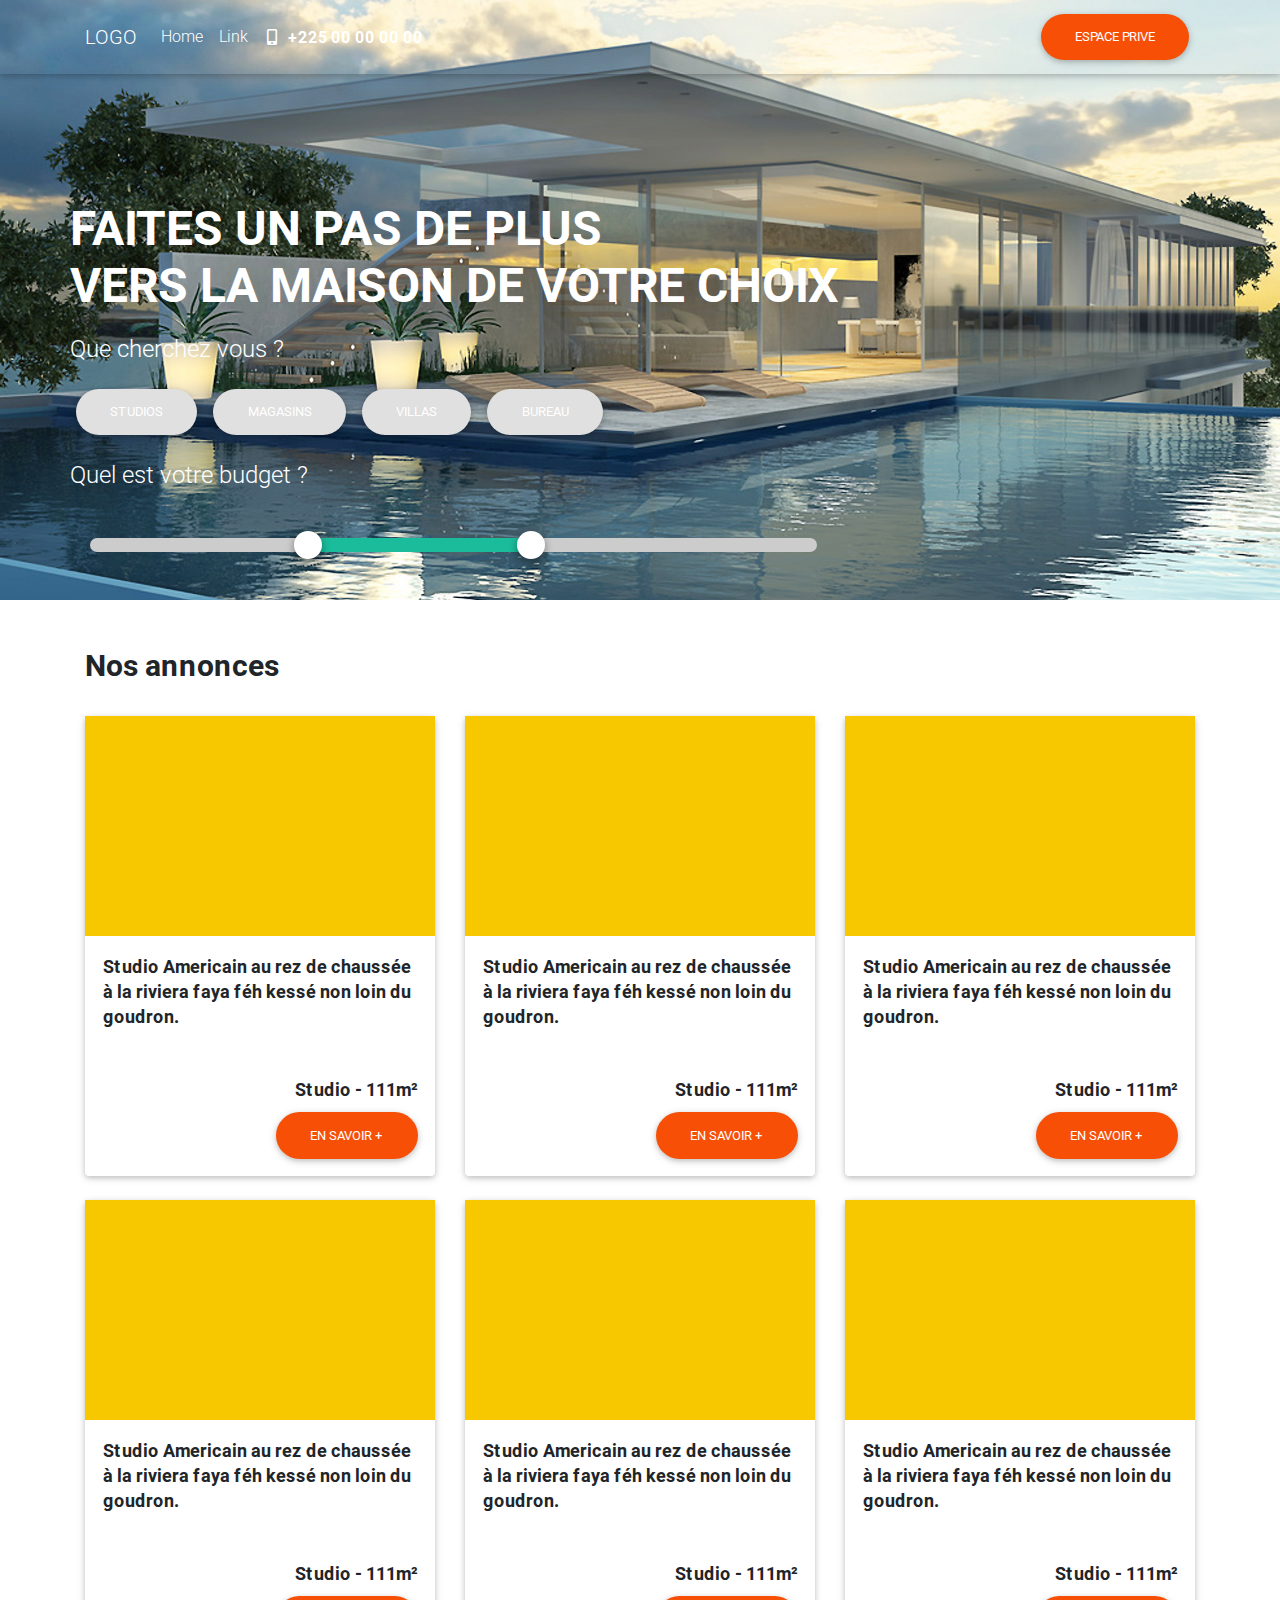
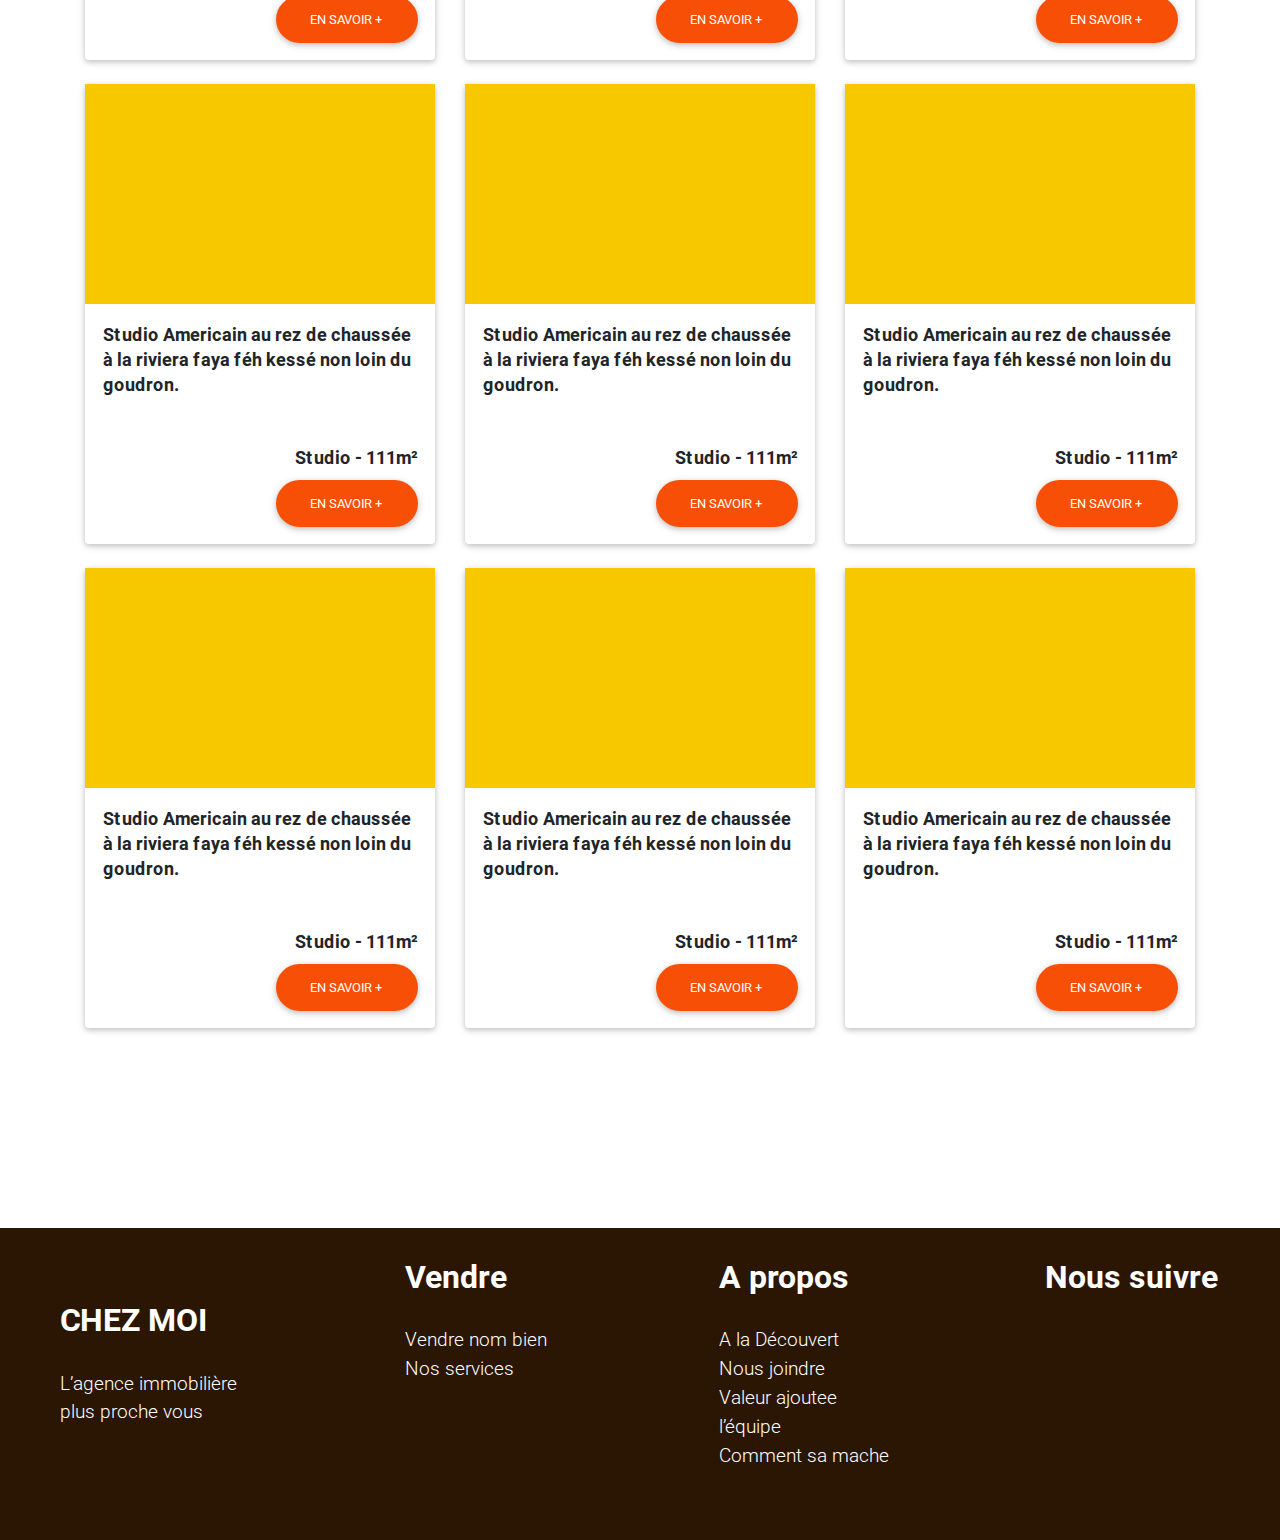
<file: index.html>
<!DOCTYPE html>
<html lang="fr">
  <head>
    <meta charset="UTF-8" />
    <meta name="description" content="" />
    <meta http-equiv="X-UA-Compatible" content="IE=edge" />
    <meta
      name="viewport"
      content="width=device-width, initial-scale=1, shrink-to-fit=no"
    />
    <link
      href="https://fonts.googleapis.com/css?family=Raleway|Roboto&display=swap"
      rel="stylesheet"
    />
    <link rel="stylesheet" href="resources/fontawesome/css/all.css" />
    <link rel="stylesheet" href="resources/MDB/css/bootstrap.min.css" />
    <link rel="stylesheet" href="resources/MDB/css/mdb.min.css" />
    <link rel="stylesheet" href="resources/css/style.css" />

    <title>Chez moi</title>
  </head>

  <body>
    <div class="container-fluid">
      <header class="container-fluid bg-danger d-flex flex-column justify-content-between" id="index">
        <nav class="navbar navbar-expand-sm navbar-default">
          <div class="container">
            <a class="navbar-brand" href="#">LOGO</a>
            <button
              class="navbar-toggler d-lg-none"
              type="button"
              data-toggle="collapse"
              data-target="#collapsibleNavId"
              aria-controls="collapsibleNavId"
              aria-expanded="false"
              aria-label="Toggle navigation"
            >
              <span class="navbar-toggler-icon"></span>
            </button>
            <div class="collapse navbar-collapse" id="collapsibleNavId">
              <ul class="navbar-nav mr-auto mt-2 mt-lg-0">
                <li class="nav-item active">
                  <a class="nav-link" href="#"
                    >Home <span class="sr-only">(current)</span></a
                  >
                </li>
                <li class="nav-item">
                  <a class="nav-link" href="#">Link</a>
                </li>
                <li class="nav-item">
                  <a class="nav-link" href="#"
                    ><i class="fas fa-mobile-alt"></i
                    ><span class="font-weight-bold ml-2"
                      >+225 00 00 00 00</span
                    ></a
                  >
                </li>
              </ul>
              <a href="#" class="btn rounded-pill orange-btn">Espace prive</a>
            </div>
          </div>
        </nav>
        <div class="container">
          <div class="row">
            <div>
              <h1 class=" font-weight-bold text-uppercase headerBigTitle mb-3">
                faites un pas de plus<br />vers la maison de votre choix
              </h1>
              <p class="headerText">Que cherchez vous ?</p>
              <div class=" mb-3">
                <a href="#" class="btn rounded-pill bg-light optionBtn"
                  >STUDIOS</a
                >
                <a href="#" class="btn rounded-pill bg-light optionBtn"
                  >MAGASINS</a
                >
                <a href="#" class="btn rounded-pill bg-light optionBtn"
                  >VILLAS</a
                >
                <a href="#" class="btn rounded-pill bg-light optionBtn"
                  >BUREAU</a
                >
              </div>
              <p class="headerText">Quel est votre budget ?</p>
              <div slider id="slider-distance" class="mb-5">
                <div>
                  <div inverse-left style="width:70%;"></div>
                  <div inverse-right style="width:70%;"></div>
                  <div range style="left:30%;right:40%;"></div>
                  <span thumb style="left:30%;"></span>
                  <span thumb style="left:60%;"></span>
                  <div sign style="left:30%;">
                    <span id="value">30</span>
                  </div>
                  <div sign style="left:60%;">
                    <span id="value">60</span>
                  </div>
                </div>

                <input
                  type="range"
                  tabindex="0"
                  value="30"
                  max="100"
                  min="0"
                  step="1"
                  oninput="
                this.value=Math.min(this.value,this.parentNode.childNodes[5].value-1);
                var value=(100/(parseInt(this.max)-parseInt(this.min)))*parseInt(this.value)-(100/(parseInt(this.max)-parseInt(this.min)))*parseInt(this.min);
                var children = this.parentNode.childNodes[1].childNodes;
                children[1].style.width=value+'%';
                children[5].style.left=value+'%';
                children[7].style.left=value+'%';children[11].style.left=value+'%';
                children[11].childNodes[1].innerHTML=this.value;"
                />

                <input
                  type="range"
                  tabindex="0"
                  value="60"
                  this.value=Math.max(this.value,this.parentNode.childNodes[3].value-(-1));
                  max="100"
                  min="0"
                  step="1"
                  oninput="
                var value=(100/(parseInt(this.max)-parseInt(this.min)))*parseInt(this.value)-(100/(parseInt(this.max)-parseInt(this.min)))*parseInt(this.min);
                var children = this.parentNode.childNodes[1].childNodes;
                children[3].style.width=(100-value)+'%';
                children[5].style.right=(100-value)+'%';
                children[9].style.left=value+'%';children[13].style.left=value+'%';
                children[13].childNodes[1].innerHTML=this.value;"
                />
                
              </div>
            </div>
          </div>
        </div>
      </header>

      <main>
        <div class="container">
          <h2 class="font-weight-bold mt-5 mb-2">Nos annonces</h2>
          <div class="row">
            <div class="col-md-4 mt-4">
              <div class="card">
                <div class="headerCard"></div>
                <div class="bodyCard d-flex flex-column justify-content-between">
                  <p class="font-weight-bold">
                    Studio Americain au rez de chaussée 
                    à la riviera  faya féh kessé non loin 
                    du goudron.
                  </p>
                  <div class="text-right">
                    <p class="font-weight-bold mb-1">Studio - 111m² </p>
                    <a href="#" class="btn rounded-pill orange-btn mb-0 mr-0">En savoir +</a>
                  </div> 
                </div>
              </div>
            </div>
            <div class="col-md-4 mt-4">
              <div class="card">
                <div class="headerCard"></div>
                <div class="bodyCard d-flex flex-column justify-content-between">
                  <p class="font-weight-bold">
                    Studio Americain au rez de chaussée 
                    à la riviera  faya féh kessé non loin 
                    du goudron.
                  </p>
                  <div class="text-right">
                    <p class="font-weight-bold mb-1">Studio - 111m² </p>
                    <a href="#" class="btn rounded-pill orange-btn mb-0 mr-0">En savoir +</a>
                  </div> 
                </div>
              </div>
            </div>
            <div class="col-md-4 mt-4">
              <div class="card">
                <div class="headerCard"></div>
                <div class="bodyCard d-flex flex-column justify-content-between">
                  <p class="font-weight-bold">
                    Studio Americain au rez de chaussée 
                    à la riviera  faya féh kessé non loin 
                    du goudron.
                  </p>
                  <div class="text-right">
                    <p class="font-weight-bold mb-1">Studio - 111m² </p>
                    <a href="#" class="btn rounded-pill orange-btn mb-0 mr-0">En savoir +</a>
                  </div> 
                </div>
              </div>
            </div>
            <div class="col-md-4 mt-4">
              <div class="card">
                <div class="headerCard"></div>
                <div class="bodyCard d-flex flex-column justify-content-between">
                  <p class="font-weight-bold">
                    Studio Americain au rez de chaussée 
                    à la riviera  faya féh kessé non loin 
                    du goudron.
                  </p>
                  <div class="text-right">
                    <p class="font-weight-bold mb-1">Studio - 111m² </p>
                    <a href="#" class="btn rounded-pill orange-btn mb-0 mr-0">En savoir +</a>
                  </div> 
                </div>
              </div>
            </div>
            <div class="col-md-4 mt-4">
              <div class="card">
                <div class="headerCard"></div>
                <div class="bodyCard d-flex flex-column justify-content-between">
                  <p class="font-weight-bold">
                    Studio Americain au rez de chaussée 
                    à la riviera  faya féh kessé non loin 
                    du goudron.
                  </p>
                  <div class="text-right">
                    <p class="font-weight-bold mb-1">Studio - 111m² </p>
                    <a href="#" class="btn rounded-pill orange-btn mb-0 mr-0">En savoir +</a>
                  </div> 
                </div>
              </div>
            </div>
            <div class="col-md-4 mt-4">
              <div class="card">
                <div class="headerCard"></div>
                <div class="bodyCard d-flex flex-column justify-content-between">
                  <p class="font-weight-bold">
                    Studio Americain au rez de chaussée 
                    à la riviera  faya féh kessé non loin 
                    du goudron.
                  </p>
                  <div class="text-right">
                    <p class="font-weight-bold mb-1">Studio - 111m² </p>
                    <a href="#" class="btn rounded-pill orange-btn mb-0 mr-0">En savoir +</a>
                  </div> 
                </div>
              </div>
            </div>
            <div class="col-md-4 mt-4">
              <div class="card">
                <div class="headerCard"></div>
                <div class="bodyCard d-flex flex-column justify-content-between">
                  <p class="font-weight-bold">
                    Studio Americain au rez de chaussée 
                    à la riviera  faya féh kessé non loin 
                    du goudron.
                  </p>
                  <div class="text-right">
                    <p class="font-weight-bold mb-1">Studio - 111m² </p>
                    <a href="#" class="btn rounded-pill orange-btn mb-0 mr-0">En savoir +</a>
                  </div> 
                </div>
              </div>
            </div>
            <div class="col-md-4 mt-4">
              <div class="card">
                <div class="headerCard"></div>
                <div class="bodyCard d-flex flex-column justify-content-between">
                  <p class="font-weight-bold">
                    Studio Americain au rez de chaussée 
                    à la riviera  faya féh kessé non loin 
                    du goudron.
                  </p>
                  <div class="text-right">
                    <p class="font-weight-bold mb-1">Studio - 111m² </p>
                    <a href="#" class="btn rounded-pill orange-btn mb-0 mr-0">En savoir +</a>
                  </div> 
                </div>
              </div>
            </div>
            <div class="col-md-4 mt-4">
              <div class="card">
                <div class="headerCard"></div>
                <div class="bodyCard d-flex flex-column justify-content-between">
                  <p class="font-weight-bold">
                    Studio Americain au rez de chaussée 
                    à la riviera  faya féh kessé non loin 
                    du goudron.
                  </p>
                  <div class="text-right">
                    <p class="font-weight-bold mb-1">Studio - 111m² </p>
                    <a href="#" class="btn rounded-pill orange-btn mb-0 mr-0">En savoir +</a>
                  </div> 
                </div>
              </div>
            </div>
            <div class="col-md-4 mt-4">
              <div class="card">
                <div class="headerCard"></div>
                <div class="bodyCard d-flex flex-column justify-content-between">
                  <p class="font-weight-bold">
                    Studio Americain au rez de chaussée 
                    à la riviera  faya féh kessé non loin 
                    du goudron.
                  </p>
                  <div class="text-right">
                    <p class="font-weight-bold mb-1">Studio - 111m² </p>
                    <a href="#" class="btn rounded-pill orange-btn mb-0 mr-0">En savoir +</a>
                  </div> 
                </div>
              </div>
            </div>
            <div class="col-md-4 mt-4">
              <div class="card">
                <div class="headerCard"></div>
                <div class="bodyCard d-flex flex-column justify-content-between">
                  <p class="font-weight-bold">
                    Studio Americain au rez de chaussée 
                    à la riviera  faya féh kessé non loin 
                    du goudron.
                  </p>
                  <div class="text-right">
                    <p class="font-weight-bold mb-1">Studio - 111m² </p>
                    <a href="#" class="btn rounded-pill orange-btn mb-0 mr-0">En savoir +</a>
                  </div> 
                </div>
              </div>
            </div>
            <div class="col-md-4 mt-4">
              <div class="card">
                <div class="headerCard"></div>
                <div class="bodyCard d-flex flex-column justify-content-between">
                  <p class="font-weight-bold">
                    Studio Americain au rez de chaussée 
                    à la riviera  faya féh kessé non loin 
                    du goudron.
                  </p>
                  <div class="text-right">
                    <p class="font-weight-bold mb-1">Studio - 111m² </p>
                    <a href="#" class="btn rounded-pill orange-btn mb-0 mr-0">En savoir +</a>
                  </div> 
                </div>
              </div>
            </div>
          </div>
        </div>
      </main>

      <footer>
        <div class="row">
          <div class="col-md-3 justify-content-center">
           <div>
              <h2 class="font-weight-bold">CHEZ MOI</h2>
            <p>
              L’agence immobilière<br>plus proche vous
            </p>
           </div>

          </div>
          <div class="col-md-3">
            <div>
                <h2 class="font-weight-bold">Vendre</h2>
                <p><a href="#">Vendre nom bien</a></p>
                <p><a href="#">Nos services</a></p>
            </div>
          </div>
          <div class="col-md-3">
            <div>
                <h2 class="font-weight-bold">A propos</h2>
                <p><a href="#">A la Découvert</a></p>
                <p><a href="#">Nous joindre</a></p>
                <p><a href="#">Valeur ajoutee</a></p>
                <p><a href="#">l’équipe</a></p>
                <p><a href="#">Comment sa mache</a></p>
            </div>
            
          </div>
          <div class="col-md-3">
            <div>
              <h2 class="font-weight-bold">Nous suivre</h2>
            </div>
          </div>
        </div>
      </footer>
    </div>

    <script src="resources/MDB/js/jquery-3.4.1.min.js"></script>
    <script src="resources/MDB/js/bootstrap.min.js"></script>
    <script src="resources/MDB/js/popper.min.js"></script>
    <script src="resources/MDB/js/mdb.min.js"></script>
    <script src="resources/js/script.js"></script>
  </body>
</html>
</file>
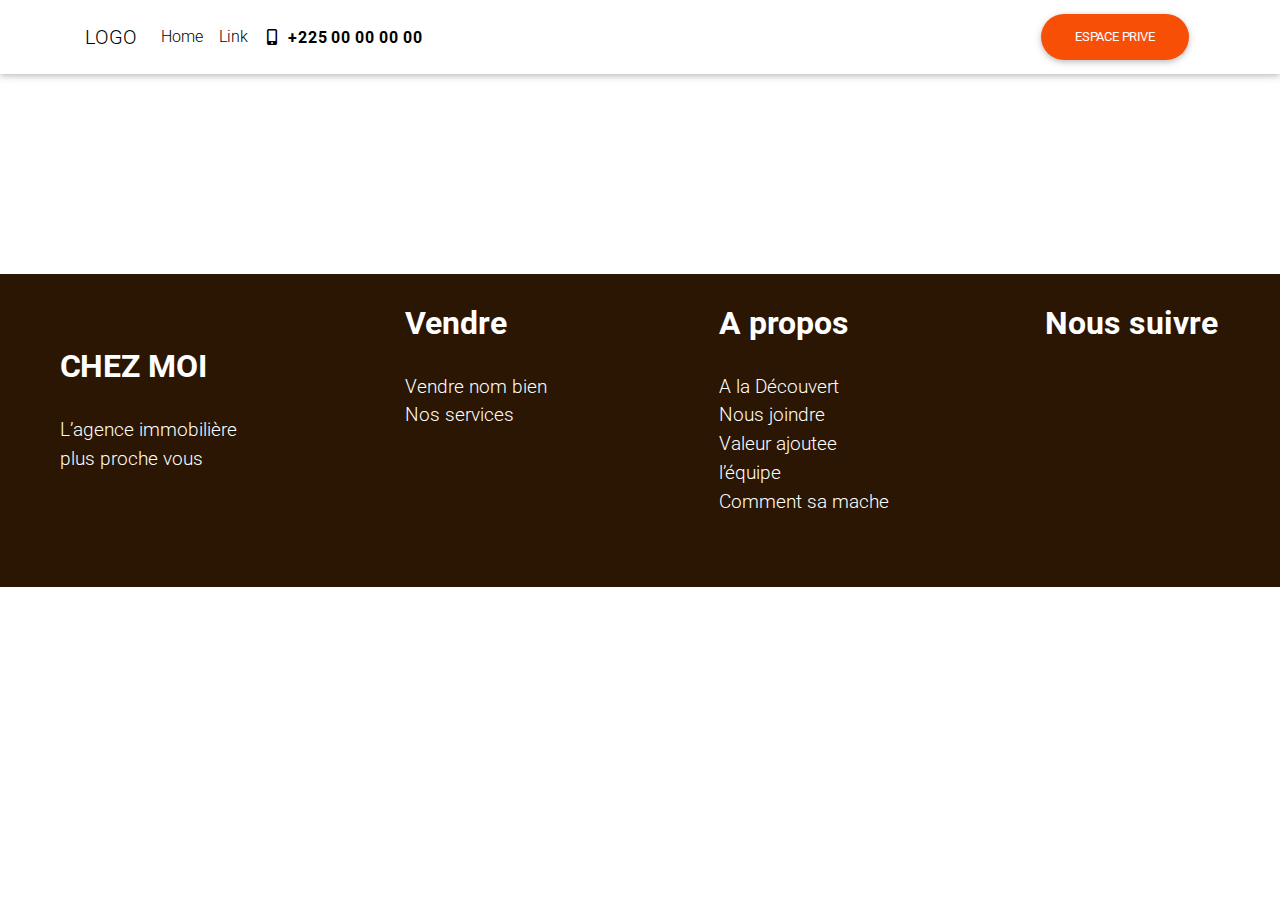
<file: modele.html>
<!DOCTYPE html>
<html lang="fr">
  <head>
    <meta charset="UTF-8" />
    <meta name="description" content="" />
    <meta http-equiv="X-UA-Compatible" content="IE=edge" />
    <meta
      name="viewport"
      content="width=device-width, initial-scale=1, shrink-to-fit=no"
    />
    <link
      href="https://fonts.googleapis.com/css?family=Raleway|Roboto&display=swap"
      rel="stylesheet"
    />
    <link rel="stylesheet" href="resources/fontawesome/css/all.css" />
    <link rel="stylesheet" href="resources/MDB/css/bootstrap.min.css" />
    <link rel="stylesheet" href="resources/MDB/css/mdb.min.css" />
    <link rel="stylesheet" href="resources/css/style.css" />

    <title>Chez moi</title>
  </head>

  <body>
    <div class="container-fluid">
      <header>
        <nav class="navbar navbar-expand-sm navbar-default">
          <div class="container">
            <a class="navbar-brand" href="#">LOGO</a>
            <button
              class="navbar-toggler d-lg-none"
              type="button"
              data-toggle="collapse"
              data-target="#collapsibleNavId"
              aria-controls="collapsibleNavId"
              aria-expanded="false"
              aria-label="Toggle navigation"
            >
              <span class="navbar-toggler-icon"></span>
            </button>
            <div class="collapse navbar-collapse" id="collapsibleNavId">
              <ul class="navbar-nav mr-auto mt-2 mt-lg-0">
                <li class="nav-item active">
                  <a class="nav-link" href="#"
                    >Home <span class="sr-only">(current)</span></a
                  >
                </li>
                <li class="nav-item">
                  <a class="nav-link" href="#">Link</a>
                </li>
                <li class="nav-item">
                  <a class="nav-link" href="#"
                    ><i class="fas fa-mobile-alt"></i
                    ><span class="font-weight-bold ml-2"
                      >+225 00 00 00 00</span
                    ></a
                  >
                </li>
              </ul>
              <a href="#" class="btn rounded-pill orange-btn">Espace prive</a>
            </div>
          </div>
        </nav>
      </header>

      <main></main>

      <footer>
            <div class="row">
              <div class="col-md-3 justify-content-center">
               <div>
                  <h2 class="font-weight-bold">CHEZ MOI</h2>
                <p>
                  L’agence immobilière<br>plus proche vous
                </p>
               </div>
    
              </div>
              <div class="col-md-3">
                <div>
                    <h2 class="font-weight-bold">Vendre</h2>
                    <p><a href="#">Vendre nom bien</a></p>
                    <p><a href="#">Nos services</a></p>
                </div>
              </div>
              <div class="col-md-3">
                <div>
                    <h2 class="font-weight-bold">A propos</h2>
                    <p><a href="#">A la Découvert</a></p>
                    <p><a href="#">Nous joindre</a></p>
                    <p><a href="#">Valeur ajoutee</a></p>
                    <p><a href="#">l’équipe</a></p>
                    <p><a href="#">Comment sa mache</a></p>
                </div>
                
              </div>
              <div class="col-md-3">
                <div>
                  <h2 class="font-weight-bold">Nous suivre</h2>
                </div>
              </div>
            </div>
          </footer>
    </div>

    <script src="resources/MDB/js/jquery-3.4.1.min.js"></script>
    <script src="resources/MDB/js/bootstrap.min.js"></script>
    <script src="resources/MDB/js/popper.min.js"></script>
    <script src="resources/MDB/js/mdb.min.js"></script>
    <script src="resources/js/script.js"></script>
  </body>
</html>
</file>
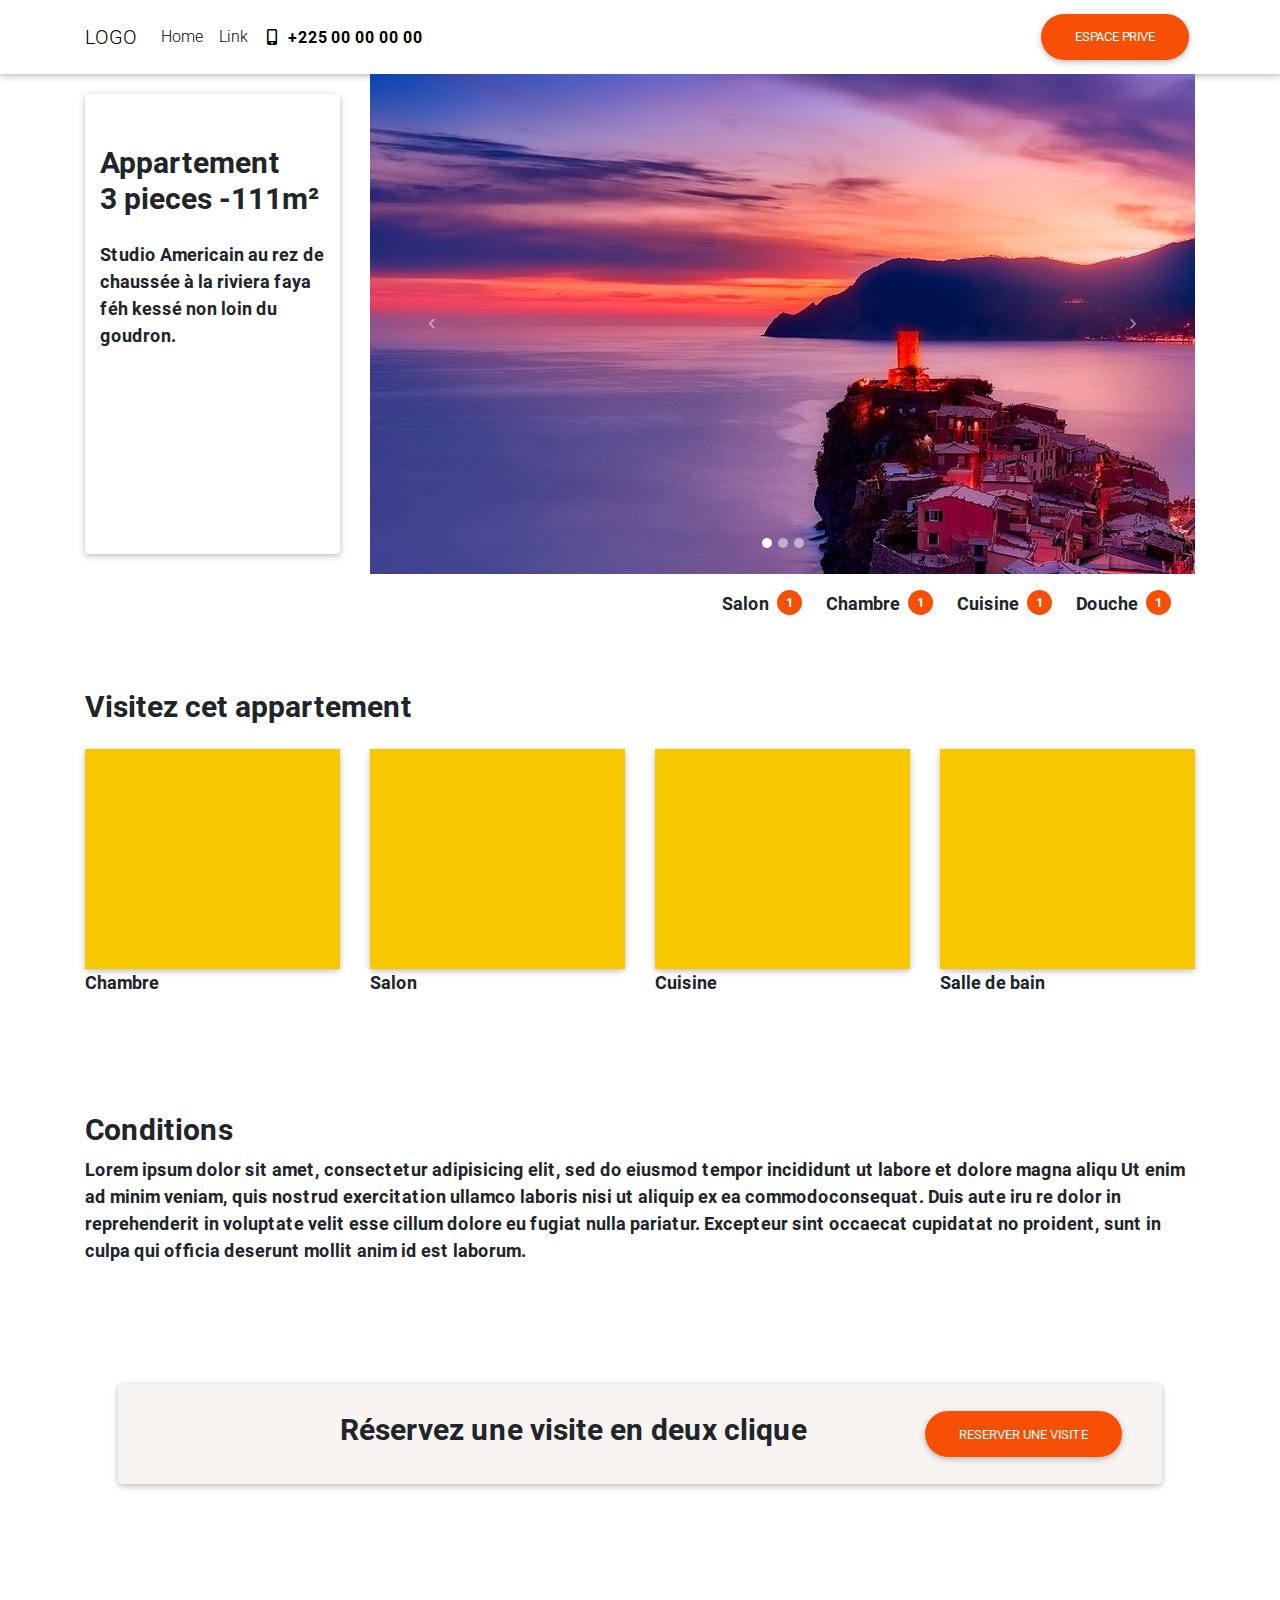
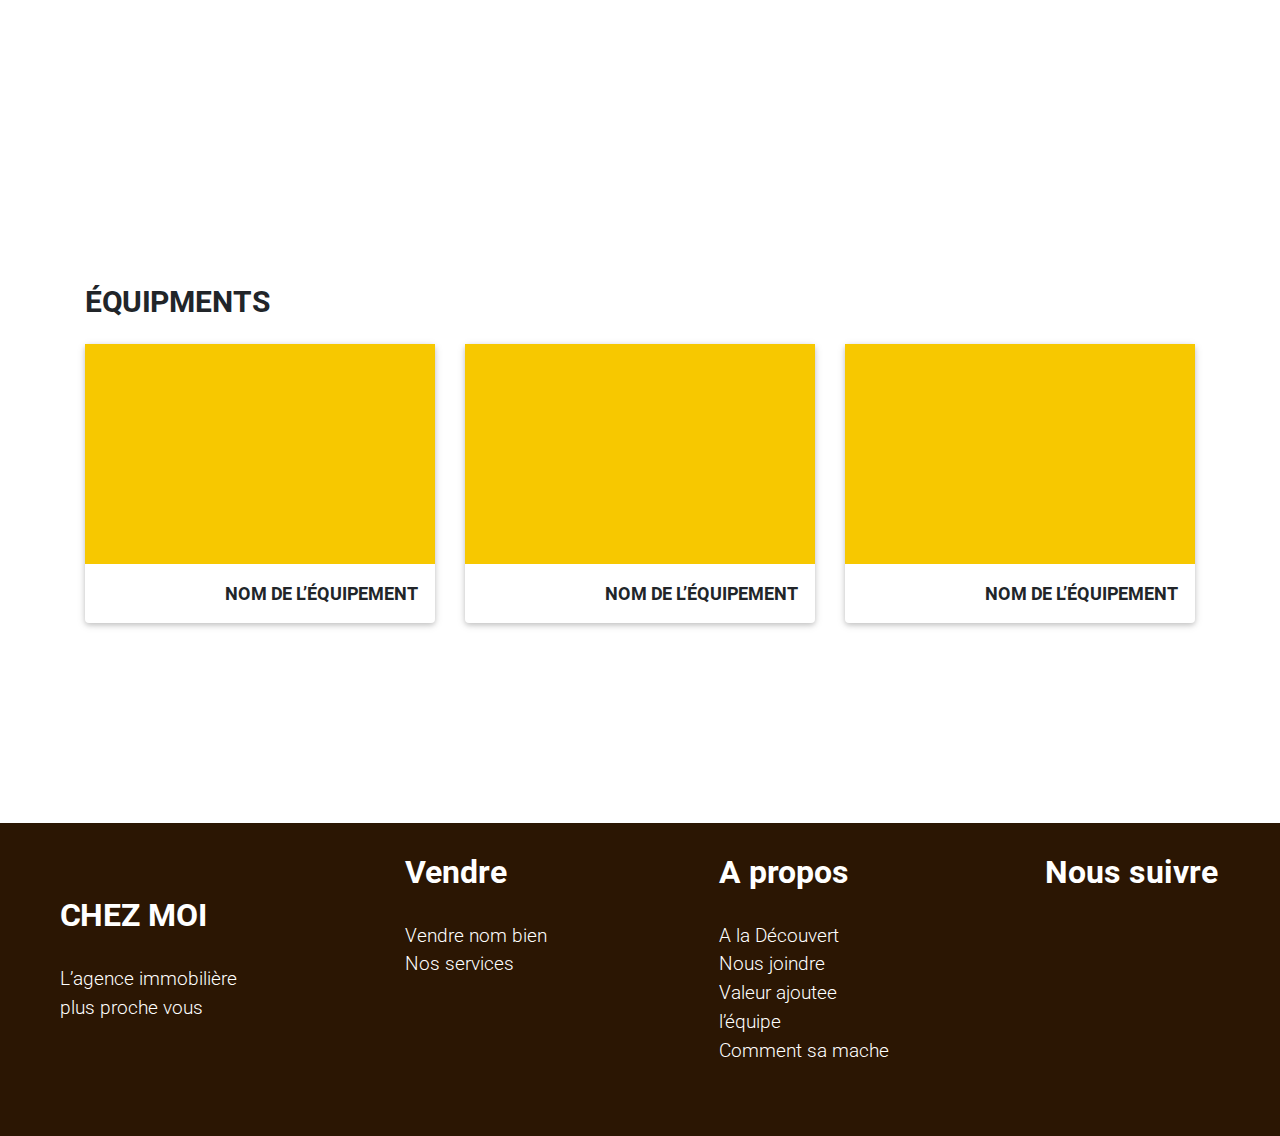
<file: page2.html>
<!DOCTYPE html>
<html lang="fr">
  <head>
    <meta charset="UTF-8" />
    <meta name="description" content="" />
    <meta http-equiv="X-UA-Compatible" content="IE=edge" />
    <meta
      name="viewport"
      content="width=device-width, initial-scale=1, shrink-to-fit=no"
    />
    <link
      href="https://fonts.googleapis.com/css?family=Raleway|Roboto&display=swap"
      rel="stylesheet"
    />
    <link rel="stylesheet" href="resources/fontawesome/css/all.css" />
    <link rel="stylesheet" href="resources/MDB/css/bootstrap.min.css" />
    <link rel="stylesheet" href="resources/MDB/css/mdb.min.css" />
    <link rel="stylesheet" href="resources/css/style.css" />

    <title>Chez moi</title>
  </head>

  <body>
    <div class="container-fluid">
      <header>
        <nav class="navbar navbar-expand-sm navbar-default">
          <div class="container">
            <a class="navbar-brand" href="#">LOGO</a>
            <button
              class="navbar-toggler d-lg-none"
              type="button"
              data-toggle="collapse"
              data-target="#collapsibleNavId"
              aria-controls="collapsibleNavId"
              aria-expanded="false"
              aria-label="Toggle navigation"
            >
              <span class="navbar-toggler-icon"></span>
            </button>
            <div class="collapse navbar-collapse" id="collapsibleNavId">
              <ul class="navbar-nav mr-auto mt-2 mt-lg-0">
                <li class="nav-item active">
                  <a class="nav-link" href="#"
                    >Home <span class="sr-only">(current)</span></a
                  >
                </li>
                <li class="nav-item">
                  <a class="nav-link" href="#">Link</a>
                </li>
                <li class="nav-item">
                  <a class="nav-link" href="#"
                    ><i class="fas fa-mobile-alt"></i
                    ><span class="font-weight-bold ml-2"
                      >+225 00 00 00 00</span
                    ></a
                  >
                </li>
              </ul>
              <a href="#" class="btn rounded-pill orange-btn">Espace prive</a>
            </div>
          </div>
        </nav>
      </header>

      <main>
        <div class="container">
          <div class="presentation">
            <div class="row">
              <div class="col-md-3 d-flex flex-column justify-content-center">
                <div class="card title">
                    <h2 class="font-weight-bold">
                        Appartement <br />3 pieces -111m²
                      </h2>
                      <p class="font-weight-bold mt-3">
                        Studio Americain au rez de chaussée à la riviera faya féh
                        kessé non loin du goudron.
                      </p>
                </div>
              </div>
              <div class="col-md-9">
                <div class="">
                  <div
                    id="carouselId"
                    class="carousel slide"
                    data-ride="carousel"
                  >
                    <ol class="carousel-indicators">
                      <li
                        data-target="#carouselId"
                        data-slide-to="0"
                        class="active"
                      ></li>
                      <li data-target="#carouselId" data-slide-to="1"></li>
                      <li data-target="#carouselId" data-slide-to="2"></li>
                    </ol>
                    <div class="carousel-inner" role="listbox">
                      <div
                        class="carousel-item active"
                        style="background: url('resources/MDB/img/sample.jpg');"
                      ></div>
                      <div
                        class="carousel-item"
                        style="background: url('resources/MDB/img/sample.jpg');"
                      ></div>
                      <div
                        class="carousel-item"
                        style="background: url('resources/MDB/img/sample.jpg');"
                      ></div>
                    </div>
                    <a
                      class="carousel-control-prev"
                      href="#carouselId"
                      role="button"
                      data-slide="prev"
                    >
                      <span
                        class="carousel-control-prev-icon"
                        aria-hidden="true"
                      ></span>
                      <span class="sr-only">Previous</span>
                    </a>
                    <a
                      class="carousel-control-next"
                      href="#carouselId"
                      role="button"
                      data-slide="next"
                    >
                      <span
                        class="carousel-control-next-icon"
                        aria-hidden="true"
                      ></span>
                      <span class="sr-only">Next</span>
                    </a>
                  </div>
                </div>
              </div>
            </div>
            <div class="d-flex justify-content-end pt-3 pb-2">
              <p class=" font-weight-bold">Salon</p>
              <span class="myBadge ml-2 mr-4">1</span>
              <p class=" font-weight-bold">Chambre</p>
              <span class="myBadge ml-2 mr-4">1</span>
              <p class=" font-weight-bold">Cuisine</p>
              <span class="myBadge ml-2 mr-4">1</span>
              <p class=" font-weight-bold">Douche</p>
              <span class="myBadge ml-2 mr-4">1</span>
            </div>
          </div>

          <div class="visite">
            <h2 class="font-weight-bold mb-4 mt-5">Visitez cet appartement</h2>
            <div class="row">
              <div class="col-md-3">
                <div class="card">
                  <div class="headerCard"></div>
                </div>
                <p>Chambre</p>
              </div>
              <div class="col-md-3">
                <div class="card">
                  <div class="headerCard"></div>
                </div>
                <p>Salon</p>
              </div>
              <div class="col-md-3">
                <div class="card">
                  <div class="headerCard"></div>
                </div>
                <p>Cuisine</p>
              </div>
              <div class="col-md-3">
                <div class="card">
                  <div class="headerCard"></div>
                </div>
                <p>Salle de bain</p>
              </div>
            </div>
          </div>

          <div class="conditions">
            <h2 class="font-weight-bold">Conditions</h2>
            <p>
              Lorem ipsum dolor sit amet, consectetur adipisicing elit, sed do
              eiusmod tempor incididunt ut labore et dolore magna aliqu Ut enim
              ad minim veniam, quis nostrud exercitation ullamco laboris nisi ut
              aliquip ex ea commodoconsequat. Duis aute iru re dolor in
              reprehenderit in voluptate velit esse cillum dolore eu fugiat
              nulla pariatur. Excepteur sint occaecat cupidatat no proident,
              sunt in culpa qui officia deserunt mollit anim id est laborum.
            </p>
          </div>

          <div class="receiveVisite">
            <div class="card">
              <h2 class="font-weight-bold">
                Réservez une visite en deux clique
              </h2>
              <a href="#" class="btn rounded-pill orange-btn"
                >Reserver une visite</a
              >
            </div>
          </div>

          <div class="equipements">
            <h2 class="font-weight-bold mb-4">ÉQUIPMENTS</h2>
            <div class="row">
              <div class="col-md-4">
                <div class="card">
                  <div class="headerCard"></div>
                  <div class="pr-3">
                    <p class="mt-3 text-right">NOM DE L’ÉQUIPEMENT</p>
                  </div>
                </div>
              </div>
              <div class="col-md-4">
                <div class="card">
                  <div class="headerCard"></div>
                  <div class="pr-3">
                    <p class="mt-3 text-right">NOM DE L’ÉQUIPEMENT</p>
                  </div>
                </div>
              </div>
              <div class="col-md-4">
                <div class="card">
                  <div class="headerCard"></div>
                  <div class="pr-3">
                    <p class="mt-3 text-right">NOM DE L’ÉQUIPEMENT</p>
                  </div>
                </div>
              </div>
            </div>
          </div>
        </div>
      </main>

      <footer>
        <div class="row">
          <div class="col-md-3 justify-content-center">
            <div>
              <h2 class="font-weight-bold">CHEZ MOI</h2>
              <p>L’agence immobilière<br />plus proche vous</p>
            </div>
          </div>
          <div class="col-md-3">
            <div>
              <h2 class="font-weight-bold">Vendre</h2>
              <p><a href="#">Vendre nom bien</a></p>
              <p><a href="#">Nos services</a></p>
            </div>
          </div>
          <div class="col-md-3">
            <div>
              <h2 class="font-weight-bold">A propos</h2>
              <p><a href="#">A la Découvert</a></p>
              <p><a href="#">Nous joindre</a></p>
              <p><a href="#">Valeur ajoutee</a></p>
              <p><a href="#">l’équipe</a></p>
              <p><a href="#">Comment sa mache</a></p>
            </div>
          </div>
          <div class="col-md-3">
            <div>
              <h2 class="font-weight-bold">Nous suivre</h2>
            </div>
          </div>
        </div>
      </footer>
    </div>

    <script src="resources/MDB/js/jquery-3.4.1.min.js"></script>
    <script src="resources/MDB/js/bootstrap.min.js"></script>
    <script src="resources/MDB/js/popper.min.js"></script>
    <script src="resources/MDB/js/mdb.min.js"></script>
    <script src="resources/js/script.js"></script>
  </body>
</html>
</file>
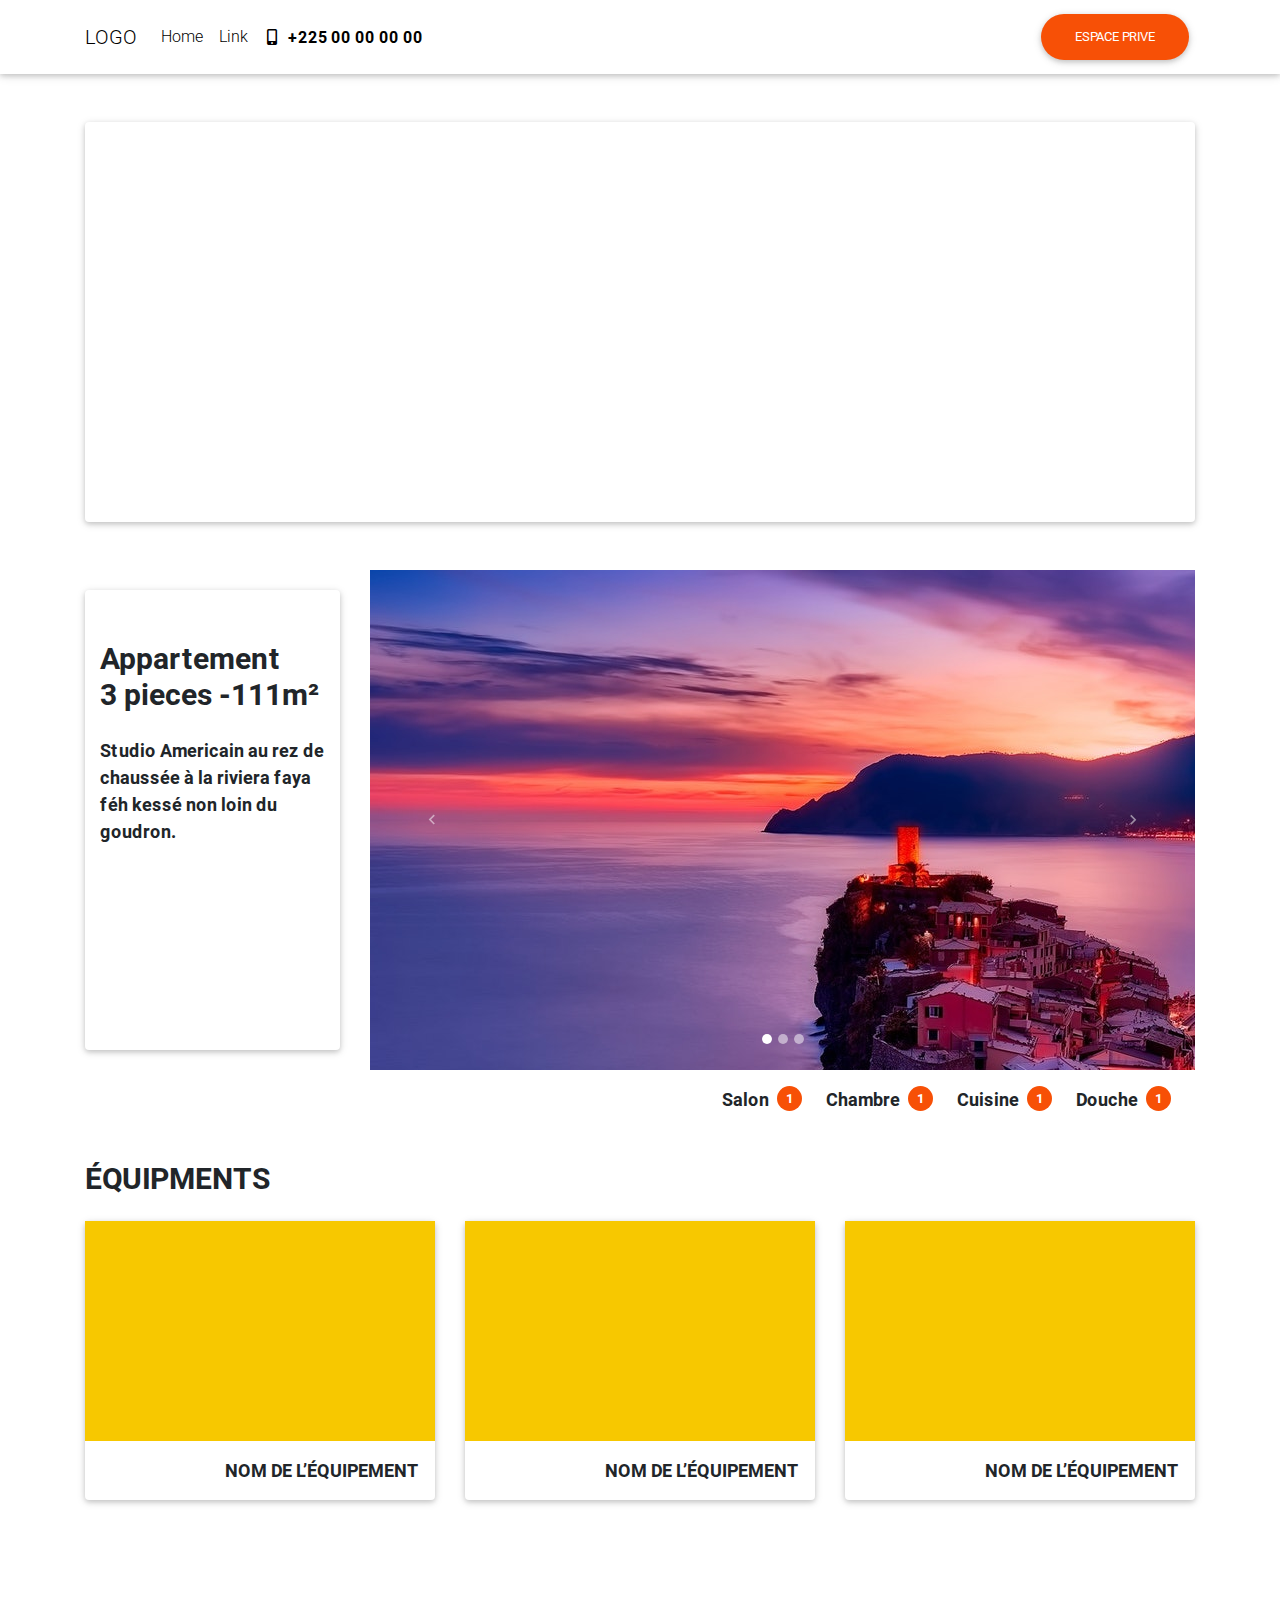
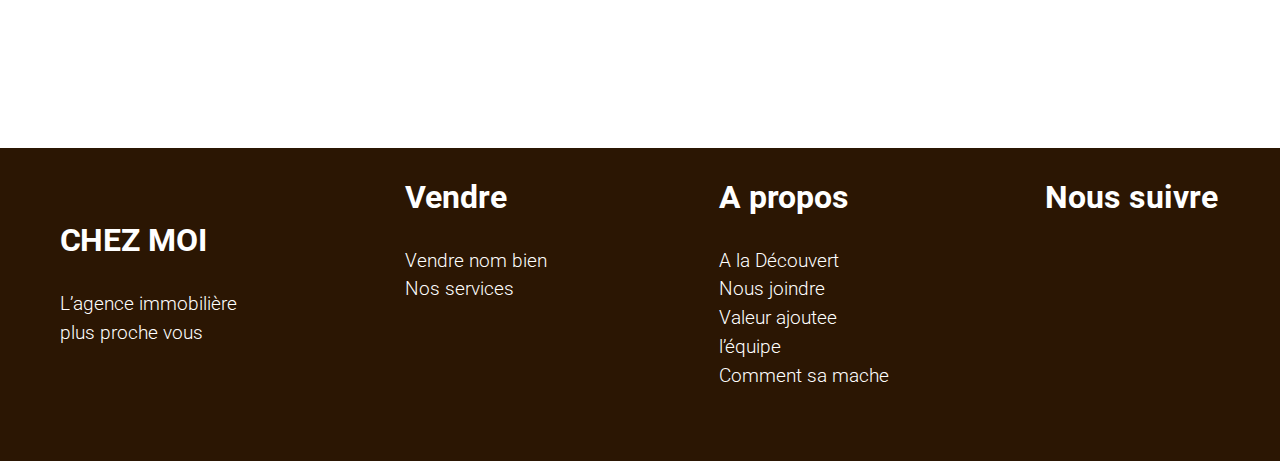
<file: page3.html>
<!DOCTYPE html>
<html lang="fr">
  <head>
    <meta charset="UTF-8" />
    <meta name="description" content="" />
    <meta http-equiv="X-UA-Compatible" content="IE=edge" />
    <meta
      name="viewport"
      content="width=device-width, initial-scale=1, shrink-to-fit=no"
    />
    <link
      href="https://fonts.googleapis.com/css?family=Raleway|Roboto&display=swap"
      rel="stylesheet"
    />
    <link rel="stylesheet" href="resources/fontawesome/css/all.css" />
    <link rel="stylesheet" href="resources/MDB/css/bootstrap.min.css" />
    <link rel="stylesheet" href="resources/MDB/css/mdb.min.css" />
    <link rel="stylesheet" href="resources/css/style.css" />

    <title>Chez moi</title>
  </head>

  <body>
    <div class="container-fluid">
      <header>
        <nav class="navbar navbar-expand-sm navbar-default">
          <div class="container">
            <a class="navbar-brand" href="#">LOGO</a>
            <button
              class="navbar-toggler d-lg-none"
              type="button"
              data-toggle="collapse"
              data-target="#collapsibleNavId"
              aria-controls="collapsibleNavId"
              aria-expanded="false"
              aria-label="Toggle navigation"
            >
              <span class="navbar-toggler-icon"></span>
            </button>
            <div class="collapse navbar-collapse" id="collapsibleNavId">
              <ul class="navbar-nav mr-auto mt-2 mt-lg-0">
                <li class="nav-item active">
                  <a class="nav-link" href="#"
                    >Home <span class="sr-only">(current)</span></a
                  >
                </li>
                <li class="nav-item">
                  <a class="nav-link" href="#">Link</a>
                </li>
                <li class="nav-item">
                  <a class="nav-link" href="#"
                    ><i class="fas fa-mobile-alt"></i
                    ><span class="font-weight-bold ml-2"
                      >+225 00 00 00 00</span
                    ></a
                  >
                </li>
              </ul>
              <a href="#" class="btn rounded-pill orange-btn">Espace prive</a>
            </div>
          </div>
        </nav>
      </header>

      <main>
        <div class="container pt-5">
          <div class="card big mb-5"></div>

          <div class="presentation mt-5">
              <div class="row">
                <div class="col-md-3 d-flex flex-column justify-content-center">
                  <div class="card title">
                      <h2 class="font-weight-bold">
                          Appartement <br />3 pieces -111m²
                        </h2>
                        <p class="font-weight-bold mt-3">
                          Studio Americain au rez de chaussée à la riviera faya féh
                          kessé non loin du goudron.
                        </p>
                  </div>
                </div>
                <div class="col-md-9">
                  <div class="">
                    <div
                      id="carouselId"
                      class="carousel slide"
                      data-ride="carousel"
                    >
                      <ol class="carousel-indicators">
                        <li
                          data-target="#carouselId"
                          data-slide-to="0"
                          class="active"
                        ></li>
                        <li data-target="#carouselId" data-slide-to="1"></li>
                        <li data-target="#carouselId" data-slide-to="2"></li>
                      </ol>
                      <div class="carousel-inner" role="listbox">
                        <div
                          class="carousel-item active"
                          style="background: url('resources/MDB/img/sample.jpg');"
                        ></div>
                        <div
                          class="carousel-item"
                          style="background: url('resources/MDB/img/sample.jpg');"
                        ></div>
                        <div
                          class="carousel-item"
                          style="background: url('resources/MDB/img/sample.jpg');"
                        ></div>
                      </div>
                      <a
                        class="carousel-control-prev"
                        href="#carouselId"
                        role="button"
                        data-slide="prev"
                      >
                        <span
                          class="carousel-control-prev-icon"
                          aria-hidden="true"
                        ></span>
                        <span class="sr-only">Previous</span>
                      </a>
                      <a
                        class="carousel-control-next"
                        href="#carouselId"
                        role="button"
                        data-slide="next"
                      >
                        <span
                          class="carousel-control-next-icon"
                          aria-hidden="true"
                        ></span>
                        <span class="sr-only">Next</span>
                      </a>
                    </div>
                  </div>
                </div>
              </div>
              <div class="d-flex justify-content-end pt-3 pb-2">
                <p class=" font-weight-bold">Salon</p>
                <span class="myBadge ml-2 mr-4">1</span>
                <p class=" font-weight-bold">Chambre</p>
                <span class="myBadge ml-2 mr-4">1</span>
                <p class=" font-weight-bold">Cuisine</p>
                <span class="myBadge ml-2 mr-4">1</span>
                <p class=" font-weight-bold">Douche</p>
                <span class="myBadge ml-2 mr-4">1</span>
              </div>
            </div>

            <div class="equipements mt-4 mb-5">
                <h2 class="font-weight-bold mb-4">ÉQUIPMENTS</h2>
                <div class="row">
                  <div class="col-md-4">
                    <div class="card">
                      <div class="headerCard"></div>
                      <div class="pr-3">
                        <p class="mt-3 text-right">NOM DE L’ÉQUIPEMENT</p>
                      </div>
                    </div>
                  </div>
                  <div class="col-md-4">
                    <div class="card">
                      <div class="headerCard"></div>
                      <div class="pr-3">
                        <p class="mt-3 text-right">NOM DE L’ÉQUIPEMENT</p>
                      </div>
                    </div>
                  </div>
                  <div class="col-md-4">
                    <div class="card">
                      <div class="headerCard"></div>
                      <div class="pr-3">
                        <p class="mt-3 text-right">NOM DE L’ÉQUIPEMENT</p>
                      </div>
                    </div>
                  </div>
                </div>
            </div>
        </div>
      </main>

      <footer>
            <div class="row">
              <div class="col-md-3 justify-content-center">
               <div>
                  <h2 class="font-weight-bold">CHEZ MOI</h2>
                <p>
                  L’agence immobilière<br>plus proche vous
                </p>
               </div>
    
              </div>
              <div class="col-md-3">
                <div>
                    <h2 class="font-weight-bold">Vendre</h2>
                    <p><a href="#">Vendre nom bien</a></p>
                    <p><a href="#">Nos services</a></p>
                </div>
              </div>
              <div class="col-md-3">
                <div>
                    <h2 class="font-weight-bold">A propos</h2>
                    <p><a href="#">A la Découvert</a></p>
                    <p><a href="#">Nous joindre</a></p>
                    <p><a href="#">Valeur ajoutee</a></p>
                    <p><a href="#">l’équipe</a></p>
                    <p><a href="#">Comment sa mache</a></p>
                </div>
                
              </div>
              <div class="col-md-3">
                <div>
                  <h2 class="font-weight-bold">Nous suivre</h2>
                </div>
              </div>
            </div>
          </footer>
    </div>

    <script src="resources/MDB/js/jquery-3.4.1.min.js"></script>
    <script src="resources/MDB/js/bootstrap.min.js"></script>
    <script src="resources/MDB/js/popper.min.js"></script>
    <script src="resources/MDB/js/mdb.min.js"></script>
    <script src="resources/js/script.js"></script>
  </body>
</html>
</file>
<file: resources/css/style.css>
/* line 5, ../sass/style.scss */
[slider] {
  position: relative;
  height: 14px;
  border-radius: 10px;
  text-align: left;
  margin: 45px 0 10px 0;
}

/* line 13, ../sass/style.scss */
[slider] > div {
  position: absolute;
  left: 13px;
  right: 15px;
  height: 14px;
}

/* line 20, ../sass/style.scss */
[slider] > div > [inverse-left] {
  position: absolute;
  left: 0;
  height: 14px;
  border-radius: 10px;
  background-color: #ccc;
  margin: 0 7px;
}

/* line 29, ../sass/style.scss */
[slider] > div > [inverse-right] {
  position: absolute;
  right: 0;
  height: 14px;
  border-radius: 10px;
  background-color: #ccc;
  margin: 0 7px;
}

/* line 38, ../sass/style.scss */
[slider] > div > [range] {
  position: absolute;
  left: 0;
  height: 14px;
  border-radius: 14px;
  background-color: #1abc9c;
}

/* line 46, ../sass/style.scss */
[slider] > div > [thumb] {
  position: absolute;
  top: -7px;
  z-index: 2;
  height: 28px;
  width: 28px;
  text-align: left;
  margin-left: -11px;
  cursor: pointer;
  box-shadow: 0 3px 8px rgba(0, 0, 0, 0.4);
  background-color: #fff;
  border-radius: 50%;
  outline: none;
}

/* line 61, ../sass/style.scss */
[slider] > input[type="range"] {
  position: absolute;
  pointer-events: none;
  -webkit-appearance: none;
  z-index: 3;
  height: 14px;
  top: -2px;
  width: 100%;
  -ms-filter: "progid:DXImageTransform.Microsoft.Alpha(Opacity=0)";
  filter: alpha(opacity=0);
  -moz-opacity: 0;
  -khtml-opacity: 0;
  opacity: 0;
}

/* line 76, ../sass/style.scss */
div[slider] > input[type="range"]::-ms-track {
  -webkit-appearance: none;
  background: transparent;
  color: transparent;
}

/* line 82, ../sass/style.scss */
div[slider] > input[type="range"]::-moz-range-track {
  -moz-appearance: none;
  background: transparent;
  color: transparent;
}

/* line 88, ../sass/style.scss */
div[slider] > input[type="range"]:focus::-webkit-slider-runnable-track {
  background: transparent;
  border: transparent;
}

/* line 93, ../sass/style.scss */
div[slider] > input[type="range"]:focus {
  outline: none;
}

/* line 97, ../sass/style.scss */
div[slider] > input[type="range"]::-ms-thumb {
  pointer-events: all;
  width: 28px;
  height: 28px;
  border-radius: 0px;
  border: 0 none;
  background: red;
}

/* line 106, ../sass/style.scss */
div[slider] > input[type="range"]::-moz-range-thumb {
  pointer-events: all;
  width: 28px;
  height: 28px;
  border-radius: 0px;
  border: 0 none;
  background: red;
}

/* line 115, ../sass/style.scss */
div[slider] > input[type="range"]::-webkit-slider-thumb {
  pointer-events: all;
  width: 28px;
  height: 28px;
  border-radius: 0px;
  border: 0 none;
  background: red;
  -webkit-appearance: none;
}

/* line 125, ../sass/style.scss */
div[slider] > input[type="range"]::-ms-fill-lower {
  background: transparent;
  border: 0 none;
}

/* line 130, ../sass/style.scss */
div[slider] > input[type="range"]::-ms-fill-upper {
  background: transparent;
  border: 0 none;
}

/* line 135, ../sass/style.scss */
div[slider] > input[type="range"]::-ms-tooltip {
  display: none;
}

/* line 139, ../sass/style.scss */
[slider] > div > [sign] {
  opacity: 0;
  position: absolute;
  margin-left: -11px;
  top: -39px;
  z-index: 3;
  background-color: #1abc9c;
  color: #fff;
  width: 28px;
  height: 28px;
  border-radius: 28px;
  -webkit-border-radius: 28px;
  align-items: center;
  -webkit-justify-content: center;
  justify-content: center;
  text-align: center;
}

/* line 157, ../sass/style.scss */
[slider] > div > [sign]:after {
  position: absolute;
  content: "";
  left: 0;
  border-radius: 16px;
  top: 19px;
  border-left: 14px solid transparent;
  border-right: 14px solid transparent;
  border-top-width: 16px;
  border-top-style: solid;
  border-top-color: #1abc9c;
}

/* line 170, ../sass/style.scss */
[slider] > div > [sign] > span {
  font-size: 12px;
  font-weight: 700;
  line-height: 28px;
}

/* line 176, ../sass/style.scss */
[slider]:hover > div > [sign] {
  opacity: 1;
}

/* line 180, ../sass/style.scss */
* {
  font-family: "Roboto", "Raleway", sans-serif;
  background-size: cover;
}

/* line 185, ../sass/style.scss */
.optionBtn {
  color: orange;
}

/* line 189, ../sass/style.scss */
main {
  padding-bottom: 200px;
}
/* line 191, ../sass/style.scss */
main * {
  font-size: 30px;
}

/* line 196, ../sass/style.scss */
.bg-orange {
  background: #f75006;
}

/* line 200, ../sass/style.scss */
.container-fluid {
  padding: 0;
}

/* line 204, ../sass/style.scss */
.orange-btn {
  background: #f75006;
  color: white;
}
/* line 208, ../sass/style.scss */
.orange-btn:hover {
  color: #f75006;
  background: white;
}

/* line 216, ../sass/style.scss */
header * {
  color: black;
}
/* line 220, ../sass/style.scss */
header .headerBigTitle {
  font-size: 3em;
}
/* line 224, ../sass/style.scss */
header .headerText {
  font-size: 1.5em;
}
/* line 228, ../sass/style.scss */
header#index {
  height: 600px;
  background-image: url("../images/1.jpg");
}
/* line 229, ../sass/style.scss */
header#index * {
  color: white;
}

/* line 237, ../sass/style.scss */
.headerCard {
  height: 220px;
  background: #f7c800;
}

/* line 242, ../sass/style.scss */
.bodyCard {
  height: 240px;
  padding: 5%;
}
/* line 245, ../sass/style.scss */
.bodyCard p {
  line-height: 25px !important;
  font-size: 0.6em;
}

/* line 253, ../sass/style.scss */
footer {
  background: #2b1603;
  padding: 30px 0 70px 0;
}
/* line 254, ../sass/style.scss */
footer * {
  color: white;
}
/* line 260, ../sass/style.scss */
footer h2 {
  margin-bottom: 30px;
}
/* line 264, ../sass/style.scss */
footer .col-md-3 {
  display: flex;
  flex-direction: column;
  align-items: center;
  text-align: left;
}
/* line 269, ../sass/style.scss */
footer .col-md-3 p {
  font-size: 1.2em;
  text-align: left !important;
  margin: 0;
}

/* line 282, ../sass/style.scss */
#carouselId .carousel-item {
  height: 500px;
}

/* line 287, ../sass/style.scss */
.myBadge {
  font-weight: bold;
  height: 25px;
  width: 25px;
  display: flex;
  justify-content: center;
  align-items: center;
  background: #f75006;
  font-size: 13px;
  color: white;
  border-radius: 100%;
}

/* line 301, ../sass/style.scss */
.presentation p, .visite p, .conditions p, .equipements p {
  font-size: 0.6em;
  font-weight: bold;
}

/* line 308, ../sass/style.scss */
.presentation .title {
  height: 92%;
  padding: 20% 6% 6% 6%;
}

/* line 314, ../sass/style.scss */
.conditions {
  margin-top: 100px;
}

/* line 318, ../sass/style.scss */
.receiveVisite {
  margin-top: 120px;
  margin-bottom: 400px;
}
/* line 321, ../sass/style.scss */
.receiveVisite .card {
  background: #f7f4f1;
  margin: 0 auto;
  width: 94%;
  height: 100px;
  padding-left: 20%;
  padding-right: 3%;
  align-items: center;
  flex-direction: row;
  justify-content: space-between;
}

/* line 338, ../sass/style.scss */
.big {
  height: 400px;
}
</file>
<file: resources/fontawesome/css/all.css>
/*!
 * Font Awesome Free 5.1.0 by @fontawesome - https://fontawesome.com
 * License - https://fontawesome.com/license (Icons: CC BY 4.0, Fonts: SIL OFL 1.1, Code: MIT License)
 */
.fa,.fab,.fal,.far,.fas{-moz-osx-font-smoothing:grayscale;-webkit-font-smoothing:antialiased;display:inline-block;font-style:normal;font-variant:normal;text-rendering:auto;line-height:1}.fa-lg{font-size:1.33333em;line-height:.75em;vertical-align:-.0667em}.fa-xs{font-size:.75em}.fa-sm{font-size:.875em}.fa-1x{font-size:1em}.fa-2x{font-size:2em}.fa-3x{font-size:3em}.fa-4x{font-size:4em}.fa-5x{font-size:5em}.fa-6x{font-size:6em}.fa-7x{font-size:7em}.fa-8x{font-size:8em}.fa-9x{font-size:9em}.fa-10x{font-size:10em}.fa-fw{text-align:center;width:1.25em}.fa-ul{list-style-type:none;margin-left:2.5em;padding-left:0}.fa-ul>li{position:relative}.fa-li{left:-2em;position:absolute;text-align:center;width:2em;line-height:inherit}.fa-border{border:.08em solid #eee;border-radius:.1em;padding:.2em .25em .15em}.fa-pull-left{float:left}.fa-pull-right{float:right}.fa.fa-pull-left,.fab.fa-pull-left,.fal.fa-pull-left,.far.fa-pull-left,.fas.fa-pull-left{margin-right:.3em}.fa.fa-pull-right,.fab.fa-pull-right,.fal.fa-pull-right,.far.fa-pull-right,.fas.fa-pull-right{margin-left:.3em}.fa-spin{animation:a 2s infinite linear}.fa-pulse{animation:a 1s infinite steps(8)}@keyframes a{0%{transform:rotate(0deg)}to{transform:rotate(1turn)}}.fa-rotate-90{-ms-filter:"progid:DXImageTransform.Microsoft.BasicImage(rotation=1)";transform:rotate(90deg)}.fa-rotate-180{-ms-filter:"progid:DXImageTransform.Microsoft.BasicImage(rotation=2)";transform:rotate(180deg)}.fa-rotate-270{-ms-filter:"progid:DXImageTransform.Microsoft.BasicImage(rotation=3)";transform:rotate(270deg)}.fa-flip-horizontal{-ms-filter:"progid:DXImageTransform.Microsoft.BasicImage(rotation=0, mirror=1)";transform:scaleX(-1)}.fa-flip-vertical{transform:scaleY(-1)}.fa-flip-horizontal.fa-flip-vertical,.fa-flip-vertical{-ms-filter:"progid:DXImageTransform.Microsoft.BasicImage(rotation=2, mirror=1)"}.fa-flip-horizontal.fa-flip-vertical{transform:scale(-1)}:root .fa-flip-horizontal,:root .fa-flip-vertical,:root .fa-rotate-90,:root .fa-rotate-180,:root .fa-rotate-270{-webkit-filter:none;filter:none}.fa-stack{display:inline-block;height:2em;line-height:2em;position:relative;vertical-align:middle;width:2em}.fa-stack-1x,.fa-stack-2x{left:0;position:absolute;text-align:center;width:100%}.fa-stack-1x{line-height:inherit}.fa-stack-2x{font-size:2em}.fa-inverse{color:#fff}.fa-500px:before{content:"\f26e"}.fa-accessible-icon:before{content:"\f368"}.fa-accusoft:before{content:"\f369"}.fa-address-book:before{content:"\f2b9"}.fa-address-card:before{content:"\f2bb"}.fa-adjust:before{content:"\f042"}.fa-adn:before{content:"\f170"}.fa-adversal:before{content:"\f36a"}.fa-affiliatetheme:before{content:"\f36b"}.fa-algolia:before{content:"\f36c"}.fa-align-center:before{content:"\f037"}.fa-align-justify:before{content:"\f039"}.fa-align-left:before{content:"\f036"}.fa-align-right:before{content:"\f038"}.fa-allergies:before{content:"\f461"}.fa-amazon:before{content:"\f270"}.fa-amazon-pay:before{content:"\f42c"}.fa-ambulance:before{content:"\f0f9"}.fa-american-sign-language-interpreting:before{content:"\f2a3"}.fa-amilia:before{content:"\f36d"}.fa-anchor:before{content:"\f13d"}.fa-android:before{content:"\f17b"}.fa-angellist:before{content:"\f209"}.fa-angle-double-down:before{content:"\f103"}.fa-angle-double-left:before{content:"\f100"}.fa-angle-double-right:before{content:"\f101"}.fa-angle-double-up:before{content:"\f102"}.fa-angle-down:before{content:"\f107"}.fa-angle-left:before{content:"\f104"}.fa-angle-right:before{content:"\f105"}.fa-angle-up:before{content:"\f106"}.fa-angry:before{content:"\f556"}.fa-angrycreative:before{content:"\f36e"}.fa-angular:before{content:"\f420"}.fa-app-store:before{content:"\f36f"}.fa-app-store-ios:before{content:"\f370"}.fa-apper:before{content:"\f371"}.fa-apple:before{content:"\f179"}.fa-apple-pay:before{content:"\f415"}.fa-archive:before{content:"\f187"}.fa-archway:before{content:"\f557"}.fa-arrow-alt-circle-down:before{content:"\f358"}.fa-arrow-alt-circle-left:before{content:"\f359"}.fa-arrow-alt-circle-right:before{content:"\f35a"}.fa-arrow-alt-circle-up:before{content:"\f35b"}.fa-arrow-circle-down:before{content:"\f0ab"}.fa-arrow-circle-left:before{content:"\f0a8"}.fa-arrow-circle-right:before{content:"\f0a9"}.fa-arrow-circle-up:before{content:"\f0aa"}.fa-arrow-down:before{content:"\f063"}.fa-arrow-left:before{content:"\f060"}.fa-arrow-right:before{content:"\f061"}.fa-arrow-up:before{content:"\f062"}.fa-arrows-alt:before{content:"\f0b2"}.fa-arrows-alt-h:before{content:"\f337"}.fa-arrows-alt-v:before{content:"\f338"}.fa-assistive-listening-systems:before{content:"\f2a2"}.fa-asterisk:before{content:"\f069"}.fa-asymmetrik:before{content:"\f372"}.fa-at:before{content:"\f1fa"}.fa-atlas:before{content:"\f558"}.fa-audible:before{content:"\f373"}.fa-audio-description:before{content:"\f29e"}.fa-autoprefixer:before{content:"\f41c"}.fa-avianex:before{content:"\f374"}.fa-aviato:before{content:"\f421"}.fa-award:before{content:"\f559"}.fa-aws:before{content:"\f375"}.fa-backspace:before{content:"\f55a"}.fa-backward:before{content:"\f04a"}.fa-balance-scale:before{content:"\f24e"}.fa-ban:before{content:"\f05e"}.fa-band-aid:before{content:"\f462"}.fa-bandcamp:before{content:"\f2d5"}.fa-barcode:before{content:"\f02a"}.fa-bars:before{content:"\f0c9"}.fa-baseball-ball:before{content:"\f433"}.fa-basketball-ball:before{content:"\f434"}.fa-bath:before{content:"\f2cd"}.fa-battery-empty:before{content:"\f244"}.fa-battery-full:before{content:"\f240"}.fa-battery-half:before{content:"\f242"}.fa-battery-quarter:before{content:"\f243"}.fa-battery-three-quarters:before{content:"\f241"}.fa-bed:before{content:"\f236"}.fa-beer:before{content:"\f0fc"}.fa-behance:before{content:"\f1b4"}.fa-behance-square:before{content:"\f1b5"}.fa-bell:before{content:"\f0f3"}.fa-bell-slash:before{content:"\f1f6"}.fa-bezier-curve:before{content:"\f55b"}.fa-bicycle:before{content:"\f206"}.fa-bimobject:before{content:"\f378"}.fa-binoculars:before{content:"\f1e5"}.fa-birthday-cake:before{content:"\f1fd"}.fa-bitbucket:before{content:"\f171"}.fa-bitcoin:before{content:"\f379"}.fa-bity:before{content:"\f37a"}.fa-black-tie:before{content:"\f27e"}.fa-blackberry:before{content:"\f37b"}.fa-blender:before{content:"\f517"}.fa-blind:before{content:"\f29d"}.fa-blogger:before{content:"\f37c"}.fa-blogger-b:before{content:"\f37d"}.fa-bluetooth:before{content:"\f293"}.fa-bluetooth-b:before{content:"\f294"}.fa-bold:before{content:"\f032"}.fa-bolt:before{content:"\f0e7"}.fa-bomb:before{content:"\f1e2"}.fa-bong:before{content:"\f55c"}.fa-book:before{content:"\f02d"}.fa-book-open:before{content:"\f518"}.fa-bookmark:before{content:"\f02e"}.fa-bowling-ball:before{content:"\f436"}.fa-box:before{content:"\f466"}.fa-box-open:before{content:"\f49e"}.fa-boxes:before{content:"\f468"}.fa-braille:before{content:"\f2a1"}.fa-briefcase:before{content:"\f0b1"}.fa-briefcase-medical:before{content:"\f469"}.fa-broadcast-tower:before{content:"\f519"}.fa-broom:before{content:"\f51a"}.fa-brush:before{content:"\f55d"}.fa-btc:before{content:"\f15a"}.fa-bug:before{content:"\f188"}.fa-building:before{content:"\f1ad"}.fa-bullhorn:before{content:"\f0a1"}.fa-bullseye:before{content:"\f140"}.fa-burn:before{content:"\f46a"}.fa-buromobelexperte:before{content:"\f37f"}.fa-bus:before{content:"\f207"}.fa-bus-alt:before{content:"\f55e"}.fa-buysellads:before{content:"\f20d"}.fa-calculator:before{content:"\f1ec"}.fa-calendar:before{content:"\f133"}.fa-calendar-alt:before{content:"\f073"}.fa-calendar-check:before{content:"\f274"}.fa-calendar-minus:before{content:"\f272"}.fa-calendar-plus:before{content:"\f271"}.fa-calendar-times:before{content:"\f273"}.fa-camera:before{content:"\f030"}.fa-camera-retro:before{content:"\f083"}.fa-cannabis:before{content:"\f55f"}.fa-capsules:before{content:"\f46b"}.fa-car:before{content:"\f1b9"}.fa-caret-down:before{content:"\f0d7"}.fa-caret-left:before{content:"\f0d9"}.fa-caret-right:before{content:"\f0da"}.fa-caret-square-down:before{content:"\f150"}.fa-caret-square-left:before{content:"\f191"}.fa-caret-square-right:before{content:"\f152"}.fa-caret-square-up:before{content:"\f151"}.fa-caret-up:before{content:"\f0d8"}.fa-cart-arrow-down:before{content:"\f218"}.fa-cart-plus:before{content:"\f217"}.fa-cc-amazon-pay:before{content:"\f42d"}.fa-cc-amex:before{content:"\f1f3"}.fa-cc-apple-pay:before{content:"\f416"}.fa-cc-diners-club:before{content:"\f24c"}.fa-cc-discover:before{content:"\f1f2"}.fa-cc-jcb:before{content:"\f24b"}.fa-cc-mastercard:before{content:"\f1f1"}.fa-cc-paypal:before{content:"\f1f4"}.fa-cc-stripe:before{content:"\f1f5"}.fa-cc-visa:before{content:"\f1f0"}.fa-centercode:before{content:"\f380"}.fa-certificate:before{content:"\f0a3"}.fa-chalkboard:before{content:"\f51b"}.fa-chalkboard-teacher:before{content:"\f51c"}.fa-chart-area:before{content:"\f1fe"}.fa-chart-bar:before{content:"\f080"}.fa-chart-line:before{content:"\f201"}.fa-chart-pie:before{content:"\f200"}.fa-check:before{content:"\f00c"}.fa-check-circle:before{content:"\f058"}.fa-check-double:before{content:"\f560"}.fa-check-square:before{content:"\f14a"}.fa-chess:before{content:"\f439"}.fa-chess-bishop:before{content:"\f43a"}.fa-chess-board:before{content:"\f43c"}.fa-chess-king:before{content:"\f43f"}.fa-chess-knight:before{content:"\f441"}.fa-chess-pawn:before{content:"\f443"}.fa-chess-queen:before{content:"\f445"}.fa-chess-rook:before{content:"\f447"}.fa-chevron-circle-down:before{content:"\f13a"}.fa-chevron-circle-left:before{content:"\f137"}.fa-chevron-circle-right:before{content:"\f138"}.fa-chevron-circle-up:before{content:"\f139"}.fa-chevron-down:before{content:"\f078"}.fa-chevron-left:before{content:"\f053"}.fa-chevron-right:before{content:"\f054"}.fa-chevron-up:before{content:"\f077"}.fa-child:before{content:"\f1ae"}.fa-chrome:before{content:"\f268"}.fa-church:before{content:"\f51d"}.fa-circle:before{content:"\f111"}.fa-circle-notch:before{content:"\f1ce"}.fa-clipboard:before{content:"\f328"}.fa-clipboard-check:before{content:"\f46c"}.fa-clipboard-list:before{content:"\f46d"}.fa-clock:before{content:"\f017"}.fa-clone:before{content:"\f24d"}.fa-closed-captioning:before{content:"\f20a"}.fa-cloud:before{content:"\f0c2"}.fa-cloud-download-alt:before{content:"\f381"}.fa-cloud-upload-alt:before{content:"\f382"}.fa-cloudscale:before{content:"\f383"}.fa-cloudsmith:before{content:"\f384"}.fa-cloudversify:before{content:"\f385"}.fa-cocktail:before{content:"\f561"}.fa-code:before{content:"\f121"}.fa-code-branch:before{content:"\f126"}.fa-codepen:before{content:"\f1cb"}.fa-codiepie:before{content:"\f284"}.fa-coffee:before{content:"\f0f4"}.fa-cog:before{content:"\f013"}.fa-cogs:before{content:"\f085"}.fa-coins:before{content:"\f51e"}.fa-columns:before{content:"\f0db"}.fa-comment:before{content:"\f075"}.fa-comment-alt:before{content:"\f27a"}.fa-comment-dots:before{content:"\f4ad"}.fa-comment-slash:before{content:"\f4b3"}.fa-comments:before{content:"\f086"}.fa-compact-disc:before{content:"\f51f"}.fa-compass:before{content:"\f14e"}.fa-compress:before{content:"\f066"}.fa-concierge-bell:before{content:"\f562"}.fa-connectdevelop:before{content:"\f20e"}.fa-contao:before{content:"\f26d"}.fa-cookie:before{content:"\f563"}.fa-cookie-bite:before{content:"\f564"}.fa-copy:before{content:"\f0c5"}.fa-copyright:before{content:"\f1f9"}.fa-couch:before{content:"\f4b8"}.fa-cpanel:before{content:"\f388"}.fa-creative-commons:before{content:"\f25e"}.fa-creative-commons-by:before{content:"\f4e7"}.fa-creative-commons-nc:before{content:"\f4e8"}.fa-creative-commons-nc-eu:before{content:"\f4e9"}.fa-creative-commons-nc-jp:before{content:"\f4ea"}.fa-creative-commons-nd:before{content:"\f4eb"}.fa-creative-commons-pd:before{content:"\f4ec"}.fa-creative-commons-pd-alt:before{content:"\f4ed"}.fa-creative-commons-remix:before{content:"\f4ee"}.fa-creative-commons-sa:before{content:"\f4ef"}.fa-creative-commons-sampling:before{content:"\f4f0"}.fa-creative-commons-sampling-plus:before{content:"\f4f1"}.fa-creative-commons-share:before{content:"\f4f2"}.fa-credit-card:before{content:"\f09d"}.fa-crop:before{content:"\f125"}.fa-crop-alt:before{content:"\f565"}.fa-crosshairs:before{content:"\f05b"}.fa-crow:before{content:"\f520"}.fa-crown:before{content:"\f521"}.fa-css3:before{content:"\f13c"}.fa-css3-alt:before{content:"\f38b"}.fa-cube:before{content:"\f1b2"}.fa-cubes:before{content:"\f1b3"}.fa-cut:before{content:"\f0c4"}.fa-cuttlefish:before{content:"\f38c"}.fa-d-and-d:before{content:"\f38d"}.fa-dashcube:before{content:"\f210"}.fa-database:before{content:"\f1c0"}.fa-deaf:before{content:"\f2a4"}.fa-delicious:before{content:"\f1a5"}.fa-deploydog:before{content:"\f38e"}.fa-deskpro:before{content:"\f38f"}.fa-desktop:before{content:"\f108"}.fa-deviantart:before{content:"\f1bd"}.fa-diagnoses:before{content:"\f470"}.fa-dice:before{content:"\f522"}.fa-dice-five:before{content:"\f523"}.fa-dice-four:before{content:"\f524"}.fa-dice-one:before{content:"\f525"}.fa-dice-six:before{content:"\f526"}.fa-dice-three:before{content:"\f527"}.fa-dice-two:before{content:"\f528"}.fa-digg:before{content:"\f1a6"}.fa-digital-ocean:before{content:"\f391"}.fa-digital-tachograph:before{content:"\f566"}.fa-discord:before{content:"\f392"}.fa-discourse:before{content:"\f393"}.fa-divide:before{content:"\f529"}.fa-dizzy:before{content:"\f567"}.fa-dna:before{content:"\f471"}.fa-dochub:before{content:"\f394"}.fa-docker:before{content:"\f395"}.fa-dollar-sign:before{content:"\f155"}.fa-dolly:before{content:"\f472"}.fa-dolly-flatbed:before{content:"\f474"}.fa-donate:before{content:"\f4b9"}.fa-door-closed:before{content:"\f52a"}.fa-door-open:before{content:"\f52b"}.fa-dot-circle:before{content:"\f192"}.fa-dove:before{content:"\f4ba"}.fa-download:before{content:"\f019"}.fa-draft2digital:before{content:"\f396"}.fa-drafting-compass:before{content:"\f568"}.fa-dribbble:before{content:"\f17d"}.fa-dribbble-square:before{content:"\f397"}.fa-dropbox:before{content:"\f16b"}.fa-drum:before{content:"\f569"}.fa-drum-steelpan:before{content:"\f56a"}.fa-drupal:before{content:"\f1a9"}.fa-dumbbell:before{content:"\f44b"}.fa-dyalog:before{content:"\f399"}.fa-earlybirds:before{content:"\f39a"}.fa-ebay:before{content:"\f4f4"}.fa-edge:before{content:"\f282"}.fa-edit:before{content:"\f044"}.fa-eject:before{content:"\f052"}.fa-elementor:before{content:"\f430"}.fa-ellipsis-h:before{content:"\f141"}.fa-ellipsis-v:before{content:"\f142"}.fa-ember:before{content:"\f423"}.fa-empire:before{content:"\f1d1"}.fa-envelope:before{content:"\f0e0"}.fa-envelope-open:before{content:"\f2b6"}.fa-envelope-square:before{content:"\f199"}.fa-envira:before{content:"\f299"}.fa-equals:before{content:"\f52c"}.fa-eraser:before{content:"\f12d"}.fa-erlang:before{content:"\f39d"}.fa-ethereum:before{content:"\f42e"}.fa-etsy:before{content:"\f2d7"}.fa-euro-sign:before{content:"\f153"}.fa-exchange-alt:before{content:"\f362"}.fa-exclamation:before{content:"\f12a"}.fa-exclamation-circle:before{content:"\f06a"}.fa-exclamation-triangle:before{content:"\f071"}.fa-expand:before{content:"\f065"}.fa-expand-arrows-alt:before{content:"\f31e"}.fa-expeditedssl:before{content:"\f23e"}.fa-external-link-alt:before{content:"\f35d"}.fa-external-link-square-alt:before{content:"\f360"}.fa-eye:before{content:"\f06e"}.fa-eye-dropper:before{content:"\f1fb"}.fa-eye-slash:before{content:"\f070"}.fa-facebook:before{content:"\f09a"}.fa-facebook-f:before{content:"\f39e"}.fa-facebook-messenger:before{content:"\f39f"}.fa-facebook-square:before{content:"\f082"}.fa-fast-backward:before{content:"\f049"}.fa-fast-forward:before{content:"\f050"}.fa-fax:before{content:"\f1ac"}.fa-feather:before{content:"\f52d"}.fa-feather-alt:before{content:"\f56b"}.fa-female:before{content:"\f182"}.fa-fighter-jet:before{content:"\f0fb"}.fa-file:before{content:"\f15b"}.fa-file-alt:before{content:"\f15c"}.fa-file-archive:before{content:"\f1c6"}.fa-file-audio:before{content:"\f1c7"}.fa-file-code:before{content:"\f1c9"}.fa-file-contract:before{content:"\f56c"}.fa-file-download:before{content:"\f56d"}.fa-file-excel:before{content:"\f1c3"}.fa-file-export:before{content:"\f56e"}.fa-file-image:before{content:"\f1c5"}.fa-file-import:before{content:"\f56f"}.fa-file-invoice:before{content:"\f570"}.fa-file-invoice-dollar:before{content:"\f571"}.fa-file-medical:before{content:"\f477"}.fa-file-medical-alt:before{content:"\f478"}.fa-file-pdf:before{content:"\f1c1"}.fa-file-powerpoint:before{content:"\f1c4"}.fa-file-prescription:before{content:"\f572"}.fa-file-signature:before{content:"\f573"}.fa-file-upload:before{content:"\f574"}.fa-file-video:before{content:"\f1c8"}.fa-file-word:before{content:"\f1c2"}.fa-fill:before{content:"\f575"}.fa-fill-drip:before{content:"\f576"}.fa-film:before{content:"\f008"}.fa-filter:before{content:"\f0b0"}.fa-fingerprint:before{content:"\f577"}.fa-fire:before{content:"\f06d"}.fa-fire-extinguisher:before{content:"\f134"}.fa-firefox:before{content:"\f269"}.fa-first-aid:before{content:"\f479"}.fa-first-order:before{content:"\f2b0"}.fa-first-order-alt:before{content:"\f50a"}.fa-firstdraft:before{content:"\f3a1"}.fa-fish:before{content:"\f578"}.fa-flag:before{content:"\f024"}.fa-flag-checkered:before{content:"\f11e"}.fa-flask:before{content:"\f0c3"}.fa-flickr:before{content:"\f16e"}.fa-flipboard:before{content:"\f44d"}.fa-flushed:before{content:"\f579"}.fa-fly:before{content:"\f417"}.fa-folder:before{content:"\f07b"}.fa-folder-open:before{content:"\f07c"}.fa-font:before{content:"\f031"}.fa-font-awesome:before{content:"\f2b4"}.fa-font-awesome-alt:before{content:"\f35c"}.fa-font-awesome-flag:before{content:"\f425"}.fa-font-awesome-logo-full:before{content:"\f4e6"}.fa-fonticons:before{content:"\f280"}.fa-fonticons-fi:before{content:"\f3a2"}.fa-football-ball:before{content:"\f44e"}.fa-fort-awesome:before{content:"\f286"}.fa-fort-awesome-alt:before{content:"\f3a3"}.fa-forumbee:before{content:"\f211"}.fa-forward:before{content:"\f04e"}.fa-foursquare:before{content:"\f180"}.fa-free-code-camp:before{content:"\f2c5"}.fa-freebsd:before{content:"\f3a4"}.fa-frog:before{content:"\f52e"}.fa-frown:before{content:"\f119"}.fa-frown-open:before{content:"\f57a"}.fa-fulcrum:before{content:"\f50b"}.fa-futbol:before{content:"\f1e3"}.fa-galactic-republic:before{content:"\f50c"}.fa-galactic-senate:before{content:"\f50d"}.fa-gamepad:before{content:"\f11b"}.fa-gas-pump:before{content:"\f52f"}.fa-gavel:before{content:"\f0e3"}.fa-gem:before{content:"\f3a5"}.fa-genderless:before{content:"\f22d"}.fa-get-pocket:before{content:"\f265"}.fa-gg:before{content:"\f260"}.fa-gg-circle:before{content:"\f261"}.fa-gift:before{content:"\f06b"}.fa-git:before{content:"\f1d3"}.fa-git-square:before{content:"\f1d2"}.fa-github:before{content:"\f09b"}.fa-github-alt:before{content:"\f113"}.fa-github-square:before{content:"\f092"}.fa-gitkraken:before{content:"\f3a6"}.fa-gitlab:before{content:"\f296"}.fa-gitter:before{content:"\f426"}.fa-glass-martini:before{content:"\f000"}.fa-glass-martini-alt:before{content:"\f57b"}.fa-glasses:before{content:"\f530"}.fa-glide:before{content:"\f2a5"}.fa-glide-g:before{content:"\f2a6"}.fa-globe:before{content:"\f0ac"}.fa-globe-africa:before{content:"\f57c"}.fa-globe-americas:before{content:"\f57d"}.fa-globe-asia:before{content:"\f57e"}.fa-gofore:before{content:"\f3a7"}.fa-golf-ball:before{content:"\f450"}.fa-goodreads:before{content:"\f3a8"}.fa-goodreads-g:before{content:"\f3a9"}.fa-google:before{content:"\f1a0"}.fa-google-drive:before{content:"\f3aa"}.fa-google-play:before{content:"\f3ab"}.fa-google-plus:before{content:"\f2b3"}.fa-google-plus-g:before{content:"\f0d5"}.fa-google-plus-square:before{content:"\f0d4"}.fa-google-wallet:before{content:"\f1ee"}.fa-graduation-cap:before{content:"\f19d"}.fa-gratipay:before{content:"\f184"}.fa-grav:before{content:"\f2d6"}.fa-greater-than:before{content:"\f531"}.fa-greater-than-equal:before{content:"\f532"}.fa-grimace:before{content:"\f57f"}.fa-grin:before{content:"\f580"}.fa-grin-alt:before{content:"\f581"}.fa-grin-beam:before{content:"\f582"}.fa-grin-beam-sweat:before{content:"\f583"}.fa-grin-hearts:before{content:"\f584"}.fa-grin-squint:before{content:"\f585"}.fa-grin-squint-tears:before{content:"\f586"}.fa-grin-stars:before{content:"\f587"}.fa-grin-tears:before{content:"\f588"}.fa-grin-tongue:before{content:"\f589"}.fa-grin-tongue-squint:before{content:"\f58a"}.fa-grin-tongue-wink:before{content:"\f58b"}.fa-grin-wink:before{content:"\f58c"}.fa-grip-horizontal:before{content:"\f58d"}.fa-grip-vertical:before{content:"\f58e"}.fa-gripfire:before{content:"\f3ac"}.fa-grunt:before{content:"\f3ad"}.fa-gulp:before{content:"\f3ae"}.fa-h-square:before{content:"\f0fd"}.fa-hacker-news:before{content:"\f1d4"}.fa-hacker-news-square:before{content:"\f3af"}.fa-hand-holding:before{content:"\f4bd"}.fa-hand-holding-heart:before{content:"\f4be"}.fa-hand-holding-usd:before{content:"\f4c0"}.fa-hand-lizard:before{content:"\f258"}.fa-hand-paper:before{content:"\f256"}.fa-hand-peace:before{content:"\f25b"}.fa-hand-point-down:before{content:"\f0a7"}.fa-hand-point-left:before{content:"\f0a5"}.fa-hand-point-right:before{content:"\f0a4"}.fa-hand-point-up:before{content:"\f0a6"}.fa-hand-pointer:before{content:"\f25a"}.fa-hand-rock:before{content:"\f255"}.fa-hand-scissors:before{content:"\f257"}.fa-hand-spock:before{content:"\f259"}.fa-hands:before{content:"\f4c2"}.fa-hands-helping:before{content:"\f4c4"}.fa-handshake:before{content:"\f2b5"}.fa-hashtag:before{content:"\f292"}.fa-hdd:before{content:"\f0a0"}.fa-heading:before{content:"\f1dc"}.fa-headphones:before{content:"\f025"}.fa-headphones-alt:before{content:"\f58f"}.fa-headset:before{content:"\f590"}.fa-heart:before{content:"\f004"}.fa-heartbeat:before{content:"\f21e"}.fa-helicopter:before{content:"\f533"}.fa-highlighter:before{content:"\f591"}.fa-hips:before{content:"\f452"}.fa-hire-a-helper:before{content:"\f3b0"}.fa-history:before{content:"\f1da"}.fa-hockey-puck:before{content:"\f453"}.fa-home:before{content:"\f015"}.fa-hooli:before{content:"\f427"}.fa-hornbill:before{content:"\f592"}.fa-hospital:before{content:"\f0f8"}.fa-hospital-alt:before{content:"\f47d"}.fa-hospital-symbol:before{content:"\f47e"}.fa-hot-tub:before{content:"\f593"}.fa-hotel:before{content:"\f594"}.fa-hotjar:before{content:"\f3b1"}.fa-hourglass:before{content:"\f254"}.fa-hourglass-end:before{content:"\f253"}.fa-hourglass-half:before{content:"\f252"}.fa-hourglass-start:before{content:"\f251"}.fa-houzz:before{content:"\f27c"}.fa-html5:before{content:"\f13b"}.fa-hubspot:before{content:"\f3b2"}.fa-i-cursor:before{content:"\f246"}.fa-id-badge:before{content:"\f2c1"}.fa-id-card:before{content:"\f2c2"}.fa-id-card-alt:before{content:"\f47f"}.fa-image:before{content:"\f03e"}.fa-images:before{content:"\f302"}.fa-imdb:before{content:"\f2d8"}.fa-inbox:before{content:"\f01c"}.fa-indent:before{content:"\f03c"}.fa-industry:before{content:"\f275"}.fa-infinity:before{content:"\f534"}.fa-info:before{content:"\f129"}.fa-info-circle:before{content:"\f05a"}.fa-instagram:before{content:"\f16d"}.fa-internet-explorer:before{content:"\f26b"}.fa-ioxhost:before{content:"\f208"}.fa-italic:before{content:"\f033"}.fa-itunes:before{content:"\f3b4"}.fa-itunes-note:before{content:"\f3b5"}.fa-java:before{content:"\f4e4"}.fa-jedi-order:before{content:"\f50e"}.fa-jenkins:before{content:"\f3b6"}.fa-joget:before{content:"\f3b7"}.fa-joint:before{content:"\f595"}.fa-joomla:before{content:"\f1aa"}.fa-js:before{content:"\f3b8"}.fa-js-square:before{content:"\f3b9"}.fa-jsfiddle:before{content:"\f1cc"}.fa-key:before{content:"\f084"}.fa-keybase:before{content:"\f4f5"}.fa-keyboard:before{content:"\f11c"}.fa-keycdn:before{content:"\f3ba"}.fa-kickstarter:before{content:"\f3bb"}.fa-kickstarter-k:before{content:"\f3bc"}.fa-kiss:before{content:"\f596"}.fa-kiss-beam:before{content:"\f597"}.fa-kiss-wink-heart:before{content:"\f598"}.fa-kiwi-bird:before{content:"\f535"}.fa-korvue:before{content:"\f42f"}.fa-language:before{content:"\f1ab"}.fa-laptop:before{content:"\f109"}.fa-laravel:before{content:"\f3bd"}.fa-lastfm:before{content:"\f202"}.fa-lastfm-square:before{content:"\f203"}.fa-laugh:before{content:"\f599"}.fa-laugh-beam:before{content:"\f59a"}.fa-laugh-squint:before{content:"\f59b"}.fa-laugh-wink:before{content:"\f59c"}.fa-leaf:before{content:"\f06c"}.fa-leanpub:before{content:"\f212"}.fa-lemon:before{content:"\f094"}.fa-less:before{content:"\f41d"}.fa-less-than:before{content:"\f536"}.fa-less-than-equal:before{content:"\f537"}.fa-level-down-alt:before{content:"\f3be"}.fa-level-up-alt:before{content:"\f3bf"}.fa-life-ring:before{content:"\f1cd"}.fa-lightbulb:before{content:"\f0eb"}.fa-line:before{content:"\f3c0"}.fa-link:before{content:"\f0c1"}.fa-linkedin:before{content:"\f08c"}.fa-linkedin-in:before{content:"\f0e1"}.fa-linode:before{content:"\f2b8"}.fa-linux:before{content:"\f17c"}.fa-lira-sign:before{content:"\f195"}.fa-list:before{content:"\f03a"}.fa-list-alt:before{content:"\f022"}.fa-list-ol:before{content:"\f0cb"}.fa-list-ul:before{content:"\f0ca"}.fa-location-arrow:before{content:"\f124"}.fa-lock:before{content:"\f023"}.fa-lock-open:before{content:"\f3c1"}.fa-long-arrow-alt-down:before{content:"\f309"}.fa-long-arrow-alt-left:before{content:"\f30a"}.fa-long-arrow-alt-right:before{content:"\f30b"}.fa-long-arrow-alt-up:before{content:"\f30c"}.fa-low-vision:before{content:"\f2a8"}.fa-luggage-cart:before{content:"\f59d"}.fa-lyft:before{content:"\f3c3"}.fa-magento:before{content:"\f3c4"}.fa-magic:before{content:"\f0d0"}.fa-magnet:before{content:"\f076"}.fa-mailchimp:before{content:"\f59e"}.fa-male:before{content:"\f183"}.fa-mandalorian:before{content:"\f50f"}.fa-map:before{content:"\f279"}.fa-map-marked:before{content:"\f59f"}.fa-map-marked-alt:before{content:"\f5a0"}.fa-map-marker:before{content:"\f041"}.fa-map-marker-alt:before{content:"\f3c5"}.fa-map-pin:before{content:"\f276"}.fa-map-signs:before{content:"\f277"}.fa-marker:before{content:"\f5a1"}.fa-mars:before{content:"\f222"}.fa-mars-double:before{content:"\f227"}.fa-mars-stroke:before{content:"\f229"}.fa-mars-stroke-h:before{content:"\f22b"}.fa-mars-stroke-v:before{content:"\f22a"}.fa-mastodon:before{content:"\f4f6"}.fa-maxcdn:before{content:"\f136"}.fa-medal:before{content:"\f5a2"}.fa-medapps:before{content:"\f3c6"}.fa-medium:before{content:"\f23a"}.fa-medium-m:before{content:"\f3c7"}.fa-medkit:before{content:"\f0fa"}.fa-medrt:before{content:"\f3c8"}.fa-meetup:before{content:"\f2e0"}.fa-megaport:before{content:"\f5a3"}.fa-meh:before{content:"\f11a"}.fa-meh-blank:before{content:"\f5a4"}.fa-meh-rolling-eyes:before{content:"\f5a5"}.fa-memory:before{content:"\f538"}.fa-mercury:before{content:"\f223"}.fa-microchip:before{content:"\f2db"}.fa-microphone:before{content:"\f130"}.fa-microphone-alt:before{content:"\f3c9"}.fa-microphone-alt-slash:before{content:"\f539"}.fa-microphone-slash:before{content:"\f131"}.fa-microsoft:before{content:"\f3ca"}.fa-minus:before{content:"\f068"}.fa-minus-circle:before{content:"\f056"}.fa-minus-square:before{content:"\f146"}.fa-mix:before{content:"\f3cb"}.fa-mixcloud:before{content:"\f289"}.fa-mizuni:before{content:"\f3cc"}.fa-mobile:before{content:"\f10b"}.fa-mobile-alt:before{content:"\f3cd"}.fa-modx:before{content:"\f285"}.fa-monero:before{content:"\f3d0"}.fa-money-bill:before{content:"\f0d6"}.fa-money-bill-alt:before{content:"\f3d1"}.fa-money-bill-wave:before{content:"\f53a"}.fa-money-bill-wave-alt:before{content:"\f53b"}.fa-money-check:before{content:"\f53c"}.fa-money-check-alt:before{content:"\f53d"}.fa-monument:before{content:"\f5a6"}.fa-moon:before{content:"\f186"}.fa-mortar-pestle:before{content:"\f5a7"}.fa-motorcycle:before{content:"\f21c"}.fa-mouse-pointer:before{content:"\f245"}.fa-music:before{content:"\f001"}.fa-napster:before{content:"\f3d2"}.fa-neuter:before{content:"\f22c"}.fa-newspaper:before{content:"\f1ea"}.fa-nimblr:before{content:"\f5a8"}.fa-nintendo-switch:before{content:"\f418"}.fa-node:before{content:"\f419"}.fa-node-js:before{content:"\f3d3"}.fa-not-equal:before{content:"\f53e"}.fa-notes-medical:before{content:"\f481"}.fa-npm:before{content:"\f3d4"}.fa-ns8:before{content:"\f3d5"}.fa-nutritionix:before{content:"\f3d6"}.fa-object-group:before{content:"\f247"}.fa-object-ungroup:before{content:"\f248"}.fa-odnoklassniki:before{content:"\f263"}.fa-odnoklassniki-square:before{content:"\f264"}.fa-old-republic:before{content:"\f510"}.fa-opencart:before{content:"\f23d"}.fa-openid:before{content:"\f19b"}.fa-opera:before{content:"\f26a"}.fa-optin-monster:before{content:"\f23c"}.fa-osi:before{content:"\f41a"}.fa-outdent:before{content:"\f03b"}.fa-page4:before{content:"\f3d7"}.fa-pagelines:before{content:"\f18c"}.fa-paint-brush:before{content:"\f1fc"}.fa-paint-roller:before{content:"\f5aa"}.fa-palette:before{content:"\f53f"}.fa-palfed:before{content:"\f3d8"}.fa-pallet:before{content:"\f482"}.fa-paper-plane:before{content:"\f1d8"}.fa-paperclip:before{content:"\f0c6"}.fa-parachute-box:before{content:"\f4cd"}.fa-paragraph:before{content:"\f1dd"}.fa-parking:before{content:"\f540"}.fa-passport:before{content:"\f5ab"}.fa-paste:before{content:"\f0ea"}.fa-patreon:before{content:"\f3d9"}.fa-pause:before{content:"\f04c"}.fa-pause-circle:before{content:"\f28b"}.fa-paw:before{content:"\f1b0"}.fa-paypal:before{content:"\f1ed"}.fa-pen:before{content:"\f304"}.fa-pen-alt:before{content:"\f305"}.fa-pen-fancy:before{content:"\f5ac"}.fa-pen-nib:before{content:"\f5ad"}.fa-pen-square:before{content:"\f14b"}.fa-pencil-alt:before{content:"\f303"}.fa-pencil-ruler:before{content:"\f5ae"}.fa-people-carry:before{content:"\f4ce"}.fa-percent:before{content:"\f295"}.fa-percentage:before{content:"\f541"}.fa-periscope:before{content:"\f3da"}.fa-phabricator:before{content:"\f3db"}.fa-phoenix-framework:before{content:"\f3dc"}.fa-phoenix-squadron:before{content:"\f511"}.fa-phone:before{content:"\f095"}.fa-phone-slash:before{content:"\f3dd"}.fa-phone-square:before{content:"\f098"}.fa-phone-volume:before{content:"\f2a0"}.fa-php:before{content:"\f457"}.fa-pied-piper:before{content:"\f2ae"}.fa-pied-piper-alt:before{content:"\f1a8"}.fa-pied-piper-hat:before{content:"\f4e5"}.fa-pied-piper-pp:before{content:"\f1a7"}.fa-piggy-bank:before{content:"\f4d3"}.fa-pills:before{content:"\f484"}.fa-pinterest:before{content:"\f0d2"}.fa-pinterest-p:before{content:"\f231"}.fa-pinterest-square:before{content:"\f0d3"}.fa-plane:before{content:"\f072"}.fa-plane-arrival:before{content:"\f5af"}.fa-plane-departure:before{content:"\f5b0"}.fa-play:before{content:"\f04b"}.fa-play-circle:before{content:"\f144"}.fa-playstation:before{content:"\f3df"}.fa-plug:before{content:"\f1e6"}.fa-plus:before{content:"\f067"}.fa-plus-circle:before{content:"\f055"}.fa-plus-square:before{content:"\f0fe"}.fa-podcast:before{content:"\f2ce"}.fa-poo:before{content:"\f2fe"}.fa-portrait:before{content:"\f3e0"}.fa-pound-sign:before{content:"\f154"}.fa-power-off:before{content:"\f011"}.fa-prescription:before{content:"\f5b1"}.fa-prescription-bottle:before{content:"\f485"}.fa-prescription-bottle-alt:before{content:"\f486"}.fa-print:before{content:"\f02f"}.fa-procedures:before{content:"\f487"}.fa-product-hunt:before{content:"\f288"}.fa-project-diagram:before{content:"\f542"}.fa-pushed:before{content:"\f3e1"}.fa-puzzle-piece:before{content:"\f12e"}.fa-python:before{content:"\f3e2"}.fa-qq:before{content:"\f1d6"}.fa-qrcode:before{content:"\f029"}.fa-question:before{content:"\f128"}.fa-question-circle:before{content:"\f059"}.fa-quidditch:before{content:"\f458"}.fa-quinscape:before{content:"\f459"}.fa-quora:before{content:"\f2c4"}.fa-quote-left:before{content:"\f10d"}.fa-quote-right:before{content:"\f10e"}.fa-r-project:before{content:"\f4f7"}.fa-random:before{content:"\f074"}.fa-ravelry:before{content:"\f2d9"}.fa-react:before{content:"\f41b"}.fa-readme:before{content:"\f4d5"}.fa-rebel:before{content:"\f1d0"}.fa-receipt:before{content:"\f543"}.fa-recycle:before{content:"\f1b8"}.fa-red-river:before{content:"\f3e3"}.fa-reddit:before{content:"\f1a1"}.fa-reddit-alien:before{content:"\f281"}.fa-reddit-square:before{content:"\f1a2"}.fa-redo:before{content:"\f01e"}.fa-redo-alt:before{content:"\f2f9"}.fa-registered:before{content:"\f25d"}.fa-rendact:before{content:"\f3e4"}.fa-renren:before{content:"\f18b"}.fa-reply:before{content:"\f3e5"}.fa-reply-all:before{content:"\f122"}.fa-replyd:before{content:"\f3e6"}.fa-researchgate:before{content:"\f4f8"}.fa-resolving:before{content:"\f3e7"}.fa-retweet:before{content:"\f079"}.fa-ribbon:before{content:"\f4d6"}.fa-road:before{content:"\f018"}.fa-robot:before{content:"\f544"}.fa-rocket:before{content:"\f135"}.fa-rocketchat:before{content:"\f3e8"}.fa-rockrms:before{content:"\f3e9"}.fa-rss:before{content:"\f09e"}.fa-rss-square:before{content:"\f143"}.fa-ruble-sign:before{content:"\f158"}.fa-ruler:before{content:"\f545"}.fa-ruler-combined:before{content:"\f546"}.fa-ruler-horizontal:before{content:"\f547"}.fa-ruler-vertical:before{content:"\f548"}.fa-rupee-sign:before{content:"\f156"}.fa-sad-cry:before{content:"\f5b3"}.fa-sad-tear:before{content:"\f5b4"}.fa-safari:before{content:"\f267"}.fa-sass:before{content:"\f41e"}.fa-save:before{content:"\f0c7"}.fa-schlix:before{content:"\f3ea"}.fa-school:before{content:"\f549"}.fa-screwdriver:before{content:"\f54a"}.fa-scribd:before{content:"\f28a"}.fa-search:before{content:"\f002"}.fa-search-minus:before{content:"\f010"}.fa-search-plus:before{content:"\f00e"}.fa-searchengin:before{content:"\f3eb"}.fa-seedling:before{content:"\f4d8"}.fa-sellcast:before{content:"\f2da"}.fa-sellsy:before{content:"\f213"}.fa-server:before{content:"\f233"}.fa-servicestack:before{content:"\f3ec"}.fa-share:before{content:"\f064"}.fa-share-alt:before{content:"\f1e0"}.fa-share-alt-square:before{content:"\f1e1"}.fa-share-square:before{content:"\f14d"}.fa-shekel-sign:before{content:"\f20b"}.fa-shield-alt:before{content:"\f3ed"}.fa-ship:before{content:"\f21a"}.fa-shipping-fast:before{content:"\f48b"}.fa-shirtsinbulk:before{content:"\f214"}.fa-shoe-prints:before{content:"\f54b"}.fa-shopping-bag:before{content:"\f290"}.fa-shopping-basket:before{content:"\f291"}.fa-shopping-cart:before{content:"\f07a"}.fa-shopware:before{content:"\f5b5"}.fa-shower:before{content:"\f2cc"}.fa-shuttle-van:before{content:"\f5b6"}.fa-sign:before{content:"\f4d9"}.fa-sign-in-alt:before{content:"\f2f6"}.fa-sign-language:before{content:"\f2a7"}.fa-sign-out-alt:before{content:"\f2f5"}.fa-signal:before{content:"\f012"}.fa-signature:before{content:"\f5b7"}.fa-simplybuilt:before{content:"\f215"}.fa-sistrix:before{content:"\f3ee"}.fa-sitemap:before{content:"\f0e8"}.fa-sith:before{content:"\f512"}.fa-skull:before{content:"\f54c"}.fa-skyatlas:before{content:"\f216"}.fa-skype:before{content:"\f17e"}.fa-slack:before{content:"\f198"}.fa-slack-hash:before{content:"\f3ef"}.fa-sliders-h:before{content:"\f1de"}.fa-slideshare:before{content:"\f1e7"}.fa-smile:before{content:"\f118"}.fa-smile-beam:before{content:"\f5b8"}.fa-smile-wink:before{content:"\f4da"}.fa-smoking:before{content:"\f48d"}.fa-smoking-ban:before{content:"\f54d"}.fa-snapchat:before{content:"\f2ab"}.fa-snapchat-ghost:before{content:"\f2ac"}.fa-snapchat-square:before{content:"\f2ad"}.fa-snowflake:before{content:"\f2dc"}.fa-solar-panel:before{content:"\f5ba"}.fa-sort:before{content:"\f0dc"}.fa-sort-alpha-down:before{content:"\f15d"}.fa-sort-alpha-up:before{content:"\f15e"}.fa-sort-amount-down:before{content:"\f160"}.fa-sort-amount-up:before{content:"\f161"}.fa-sort-down:before{content:"\f0dd"}.fa-sort-numeric-down:before{content:"\f162"}.fa-sort-numeric-up:before{content:"\f163"}.fa-sort-up:before{content:"\f0de"}.fa-soundcloud:before{content:"\f1be"}.fa-spa:before{content:"\f5bb"}.fa-space-shuttle:before{content:"\f197"}.fa-speakap:before{content:"\f3f3"}.fa-spinner:before{content:"\f110"}.fa-splotch:before{content:"\f5bc"}.fa-spotify:before{content:"\f1bc"}.fa-spray-can:before{content:"\f5bd"}.fa-square:before{content:"\f0c8"}.fa-square-full:before{content:"\f45c"}.fa-squarespace:before{content:"\f5be"}.fa-stack-exchange:before{content:"\f18d"}.fa-stack-overflow:before{content:"\f16c"}.fa-stamp:before{content:"\f5bf"}.fa-star:before{content:"\f005"}.fa-star-half:before{content:"\f089"}.fa-star-half-alt:before{content:"\f5c0"}.fa-staylinked:before{content:"\f3f5"}.fa-steam:before{content:"\f1b6"}.fa-steam-square:before{content:"\f1b7"}.fa-steam-symbol:before{content:"\f3f6"}.fa-step-backward:before{content:"\f048"}.fa-step-forward:before{content:"\f051"}.fa-stethoscope:before{content:"\f0f1"}.fa-sticker-mule:before{content:"\f3f7"}.fa-sticky-note:before{content:"\f249"}.fa-stop:before{content:"\f04d"}.fa-stop-circle:before{content:"\f28d"}.fa-stopwatch:before{content:"\f2f2"}.fa-store:before{content:"\f54e"}.fa-store-alt:before{content:"\f54f"}.fa-strava:before{content:"\f428"}.fa-stream:before{content:"\f550"}.fa-street-view:before{content:"\f21d"}.fa-strikethrough:before{content:"\f0cc"}.fa-stripe:before{content:"\f429"}.fa-stripe-s:before{content:"\f42a"}.fa-stroopwafel:before{content:"\f551"}.fa-studiovinari:before{content:"\f3f8"}.fa-stumbleupon:before{content:"\f1a4"}.fa-stumbleupon-circle:before{content:"\f1a3"}.fa-subscript:before{content:"\f12c"}.fa-subway:before{content:"\f239"}.fa-suitcase:before{content:"\f0f2"}.fa-suitcase-rolling:before{content:"\f5c1"}.fa-sun:before{content:"\f185"}.fa-superpowers:before{content:"\f2dd"}.fa-superscript:before{content:"\f12b"}.fa-supple:before{content:"\f3f9"}.fa-surprise:before{content:"\f5c2"}.fa-swatchbook:before{content:"\f5c3"}.fa-swimmer:before{content:"\f5c4"}.fa-swimming-pool:before{content:"\f5c5"}.fa-sync:before{content:"\f021"}.fa-sync-alt:before{content:"\f2f1"}.fa-syringe:before{content:"\f48e"}.fa-table:before{content:"\f0ce"}.fa-table-tennis:before{content:"\f45d"}.fa-tablet:before{content:"\f10a"}.fa-tablet-alt:before{content:"\f3fa"}.fa-tablets:before{content:"\f490"}.fa-tachometer-alt:before{content:"\f3fd"}.fa-tag:before{content:"\f02b"}.fa-tags:before{content:"\f02c"}.fa-tape:before{content:"\f4db"}.fa-tasks:before{content:"\f0ae"}.fa-taxi:before{content:"\f1ba"}.fa-teamspeak:before{content:"\f4f9"}.fa-telegram:before{content:"\f2c6"}.fa-telegram-plane:before{content:"\f3fe"}.fa-tencent-weibo:before{content:"\f1d5"}.fa-terminal:before{content:"\f120"}.fa-text-height:before{content:"\f034"}.fa-text-width:before{content:"\f035"}.fa-th:before{content:"\f00a"}.fa-th-large:before{content:"\f009"}.fa-th-list:before{content:"\f00b"}.fa-themeco:before{content:"\f5c6"}.fa-themeisle:before{content:"\f2b2"}.fa-thermometer:before{content:"\f491"}.fa-thermometer-empty:before{content:"\f2cb"}.fa-thermometer-full:before{content:"\f2c7"}.fa-thermometer-half:before{content:"\f2c9"}.fa-thermometer-quarter:before{content:"\f2ca"}.fa-thermometer-three-quarters:before{content:"\f2c8"}.fa-thumbs-down:before{content:"\f165"}.fa-thumbs-up:before{content:"\f164"}.fa-thumbtack:before{content:"\f08d"}.fa-ticket-alt:before{content:"\f3ff"}.fa-times:before{content:"\f00d"}.fa-times-circle:before{content:"\f057"}.fa-tint:before{content:"\f043"}.fa-tint-slash:before{content:"\f5c7"}.fa-tired:before{content:"\f5c8"}.fa-toggle-off:before{content:"\f204"}.fa-toggle-on:before{content:"\f205"}.fa-toolbox:before{content:"\f552"}.fa-tooth:before{content:"\f5c9"}.fa-trade-federation:before{content:"\f513"}.fa-trademark:before{content:"\f25c"}.fa-train:before{content:"\f238"}.fa-transgender:before{content:"\f224"}.fa-transgender-alt:before{content:"\f225"}.fa-trash:before{content:"\f1f8"}.fa-trash-alt:before{content:"\f2ed"}.fa-tree:before{content:"\f1bb"}.fa-trello:before{content:"\f181"}.fa-tripadvisor:before{content:"\f262"}.fa-trophy:before{content:"\f091"}.fa-truck:before{content:"\f0d1"}.fa-truck-loading:before{content:"\f4de"}.fa-truck-moving:before{content:"\f4df"}.fa-tshirt:before{content:"\f553"}.fa-tty:before{content:"\f1e4"}.fa-tumblr:before{content:"\f173"}.fa-tumblr-square:before{content:"\f174"}.fa-tv:before{content:"\f26c"}.fa-twitch:before{content:"\f1e8"}.fa-twitter:before{content:"\f099"}.fa-twitter-square:before{content:"\f081"}.fa-typo3:before{content:"\f42b"}.fa-uber:before{content:"\f402"}.fa-uikit:before{content:"\f403"}.fa-umbrella:before{content:"\f0e9"}.fa-umbrella-beach:before{content:"\f5ca"}.fa-underline:before{content:"\f0cd"}.fa-undo:before{content:"\f0e2"}.fa-undo-alt:before{content:"\f2ea"}.fa-uniregistry:before{content:"\f404"}.fa-universal-access:before{content:"\f29a"}.fa-university:before{content:"\f19c"}.fa-unlink:before{content:"\f127"}.fa-unlock:before{content:"\f09c"}.fa-unlock-alt:before{content:"\f13e"}.fa-untappd:before{content:"\f405"}.fa-upload:before{content:"\f093"}.fa-usb:before{content:"\f287"}.fa-user:before{content:"\f007"}.fa-user-alt:before{content:"\f406"}.fa-user-alt-slash:before{content:"\f4fa"}.fa-user-astronaut:before{content:"\f4fb"}.fa-user-check:before{content:"\f4fc"}.fa-user-circle:before{content:"\f2bd"}.fa-user-clock:before{content:"\f4fd"}.fa-user-cog:before{content:"\f4fe"}.fa-user-edit:before{content:"\f4ff"}.fa-user-friends:before{content:"\f500"}.fa-user-graduate:before{content:"\f501"}.fa-user-lock:before{content:"\f502"}.fa-user-md:before{content:"\f0f0"}.fa-user-minus:before{content:"\f503"}.fa-user-ninja:before{content:"\f504"}.fa-user-plus:before{content:"\f234"}.fa-user-secret:before{content:"\f21b"}.fa-user-shield:before{content:"\f505"}.fa-user-slash:before{content:"\f506"}.fa-user-tag:before{content:"\f507"}.fa-user-tie:before{content:"\f508"}.fa-user-times:before{content:"\f235"}.fa-users:before{content:"\f0c0"}.fa-users-cog:before{content:"\f509"}.fa-ussunnah:before{content:"\f407"}.fa-utensil-spoon:before{content:"\f2e5"}.fa-utensils:before{content:"\f2e7"}.fa-vaadin:before{content:"\f408"}.fa-vector-square:before{content:"\f5cb"}.fa-venus:before{content:"\f221"}.fa-venus-double:before{content:"\f226"}.fa-venus-mars:before{content:"\f228"}.fa-viacoin:before{content:"\f237"}.fa-viadeo:before{content:"\f2a9"}.fa-viadeo-square:before{content:"\f2aa"}.fa-vial:before{content:"\f492"}.fa-vials:before{content:"\f493"}.fa-viber:before{content:"\f409"}.fa-video:before{content:"\f03d"}.fa-video-slash:before{content:"\f4e2"}.fa-vimeo:before{content:"\f40a"}.fa-vimeo-square:before{content:"\f194"}.fa-vimeo-v:before{content:"\f27d"}.fa-vine:before{content:"\f1ca"}.fa-vk:before{content:"\f189"}.fa-vnv:before{content:"\f40b"}.fa-volleyball-ball:before{content:"\f45f"}.fa-volume-down:before{content:"\f027"}.fa-volume-off:before{content:"\f026"}.fa-volume-up:before{content:"\f028"}.fa-vuejs:before{content:"\f41f"}.fa-walking:before{content:"\f554"}.fa-wallet:before{content:"\f555"}.fa-warehouse:before{content:"\f494"}.fa-weebly:before{content:"\f5cc"}.fa-weibo:before{content:"\f18a"}.fa-weight:before{content:"\f496"}.fa-weight-hanging:before{content:"\f5cd"}.fa-weixin:before{content:"\f1d7"}.fa-whatsapp:before{content:"\f232"}.fa-whatsapp-square:before{content:"\f40c"}.fa-wheelchair:before{content:"\f193"}.fa-whmcs:before{content:"\f40d"}.fa-wifi:before{content:"\f1eb"}.fa-wikipedia-w:before{content:"\f266"}.fa-window-close:before{content:"\f410"}.fa-window-maximize:before{content:"\f2d0"}.fa-window-minimize:before{content:"\f2d1"}.fa-window-restore:before{content:"\f2d2"}.fa-windows:before{content:"\f17a"}.fa-wine-glass:before{content:"\f4e3"}.fa-wine-glass-alt:before{content:"\f5ce"}.fa-wix:before{content:"\f5cf"}.fa-wolf-pack-battalion:before{content:"\f514"}.fa-won-sign:before{content:"\f159"}.fa-wordpress:before{content:"\f19a"}.fa-wordpress-simple:before{content:"\f411"}.fa-wpbeginner:before{content:"\f297"}.fa-wpexplorer:before{content:"\f2de"}.fa-wpforms:before{content:"\f298"}.fa-wrench:before{content:"\f0ad"}.fa-x-ray:before{content:"\f497"}.fa-xbox:before{content:"\f412"}.fa-xing:before{content:"\f168"}.fa-xing-square:before{content:"\f169"}.fa-y-combinator:before{content:"\f23b"}.fa-yahoo:before{content:"\f19e"}.fa-yandex:before{content:"\f413"}.fa-yandex-international:before{content:"\f414"}.fa-yelp:before{content:"\f1e9"}.fa-yen-sign:before{content:"\f157"}.fa-yoast:before{content:"\f2b1"}.fa-youtube:before{content:"\f167"}.fa-youtube-square:before{content:"\f431"}.sr-only{border:0;clip:rect(0,0,0,0);height:1px;margin:-1px;overflow:hidden;padding:0;position:absolute;width:1px}.sr-only-focusable:active,.sr-only-focusable:focus{clip:auto;height:auto;margin:0;overflow:visible;position:static;width:auto}@font-face{font-family:"Font Awesome 5 Brands";font-style:normal;font-weight:normal;src:url(../webfonts/fa-brands-400.eot);src:url(../webfonts/fa-brands-400.eot?#iefix) format("embedded-opentype"),url(../webfonts/fa-brands-400.woff2) format("woff2"),url(../webfonts/fa-brands-400.woff) format("woff"),url(../webfonts/fa-brands-400.ttf) format("truetype"),url(../webfonts/fa-brands-400.svg#fontawesome) format("svg")}.fab{font-family:"Font Awesome 5 Brands"}@font-face{font-family:"Font Awesome 5 Free";font-style:normal;font-weight:400;src:url(../webfonts/fa-regular-400.eot);src:url(../webfonts/fa-regular-400.eot?#iefix) format("embedded-opentype"),url(../webfonts/fa-regular-400.woff2) format("woff2"),url(../webfonts/fa-regular-400.woff) format("woff"),url(../webfonts/fa-regular-400.ttf) format("truetype"),url(../webfonts/fa-regular-400.svg#fontawesome) format("svg")}.far{font-weight:400}@font-face{font-family:"Font Awesome 5 Free";font-style:normal;font-weight:900;src:url(../webfonts/fa-solid-900.eot);src:url(../webfonts/fa-solid-900.eot?#iefix) format("embedded-opentype"),url(../webfonts/fa-solid-900.woff2) format("woff2"),url(../webfonts/fa-solid-900.woff) format("woff"),url(../webfonts/fa-solid-900.ttf) format("truetype"),url(../webfonts/fa-solid-900.svg#fontawesome) format("svg")}.fa,.far,.fas{font-family:"Font Awesome 5 Free"}.fa,.fas{font-weight:900}
</file>
